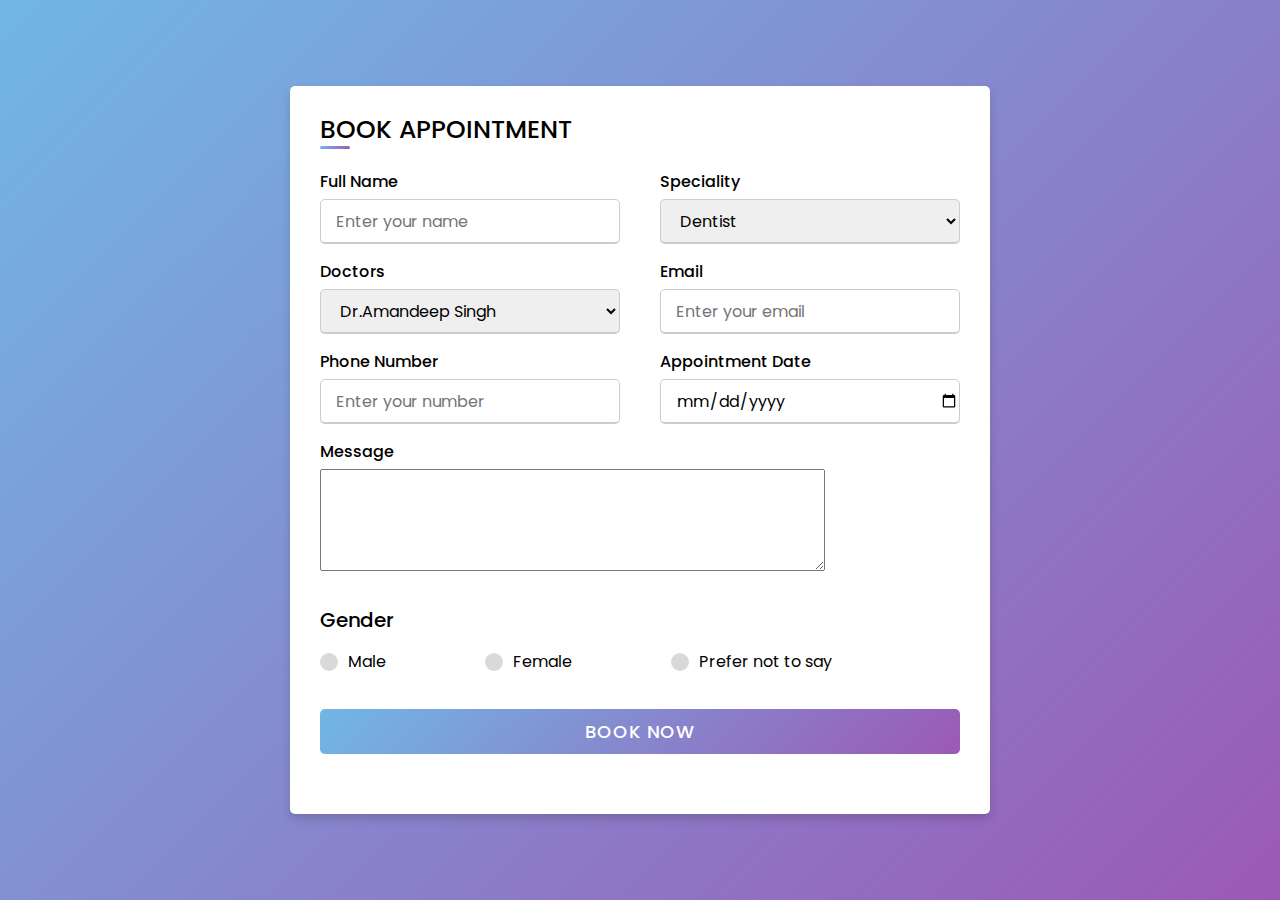
<file: appointment.html>
<!DOCTYPE html>
<!-- Created By CodingLab - www.codinglabweb.com -->
<html lang="en" dir="ltr">
  <head>
    <meta charset="UTF-8">
    <title> Responsive Registration Form | CodingLab </title>
  <style>
    @import url('https://fonts.googleapis.com/css2?family=Poppins:wght@200;300;400;500;600;700&display=swap');
*{
  margin: 0;
  padding: 0;
  box-sizing: border-box;
  font-family: 'Poppins',sans-serif;
}
body{
  height: 100vh;
  display: flex;
  justify-content: center;
  align-items: center;
  padding: 10px;
  background: linear-gradient(135deg, #71b7e6, #9b59b6);
}
.container{
  max-width: 700px;
  width: 100%;
  background-color: #fff;
  padding: 25px 30px;
  border-radius: 5px;
  box-shadow: 0 5px 10px rgba(0,0,0,0.15);
}
.container .title{
  font-size: 25px;
  font-weight: 500;
  position: relative;
}
.container .title::before{
  content: "";
  position: absolute;
  left: 0;
  bottom: 0;
  height: 3px;
  width: 30px;
  border-radius: 5px;
  background: linear-gradient(135deg, #71b7e6, #9b59b6);
}
.content form .user-details{
  display: flex;
  flex-wrap: wrap;
  justify-content: space-between;
  margin: 20px 0 12px 0;
}
form .user-details .input-box{
  margin-bottom: 15px;
  width: calc(100% / 2 - 20px);
}
form .input-box span.details{
  display: block;
  font-weight: 500;
  margin-bottom: 5px;
}
.user-details .input-box input{
  height: 45px;
  width: 100%;
  outline: none;
  font-size: 16px;
  border-radius: 5px;
  padding-left: 15px;
  border: 1px solid #ccc;
  border-bottom-width: 2px;
  transition: all 0.3s ease;
}
.user-details .input-box input:focus,
.user-details .input-box input:valid{
  border-color: #9b59b6;
}
 form .gender-details .gender-title{
  font-size: 20px;
  font-weight: 500;
 }
 form .category{
   display: flex;
   width: 80%;
   margin: 14px 0 ;
   justify-content: space-between;
 }
 form .category label{
   display: flex;
   align-items: center;
   cursor: pointer;
 }
 form .category label .dot{
  height: 18px;
  width: 18px;
  border-radius: 50%;
  margin-right: 10px;
  background: #d9d9d9;
  border: 5px solid transparent;
  transition: all 0.3s ease;
}
 #dot-1:checked ~ .category label .one,
 #dot-2:checked ~ .category label .two,
 #dot-3:checked ~ .category label .three{
   background: #9b59b6;
   border-color: #d9d9d9;
 }
 form input[type="radio"]{
   display: none;
 }
 form .button{
   height: 45px;
   margin: 35px 0
 }
 
 form select{
  height: 45px;
  width: 100%;
  outline: none;
  font-size: 16px;
  border-radius: 5px;
  padding-left: 15px;
  border: 1px solid #ccc;
  border-bottom-width: 2px;
  transition: all 0.3s ease;
 }
 form .button input{
   height: 100%;
   width: 100%;
   border-radius: 5px;
   border: none;
   color: #fff;
   font-size: 18px;
   font-weight: 500;
   letter-spacing: 1px;
   cursor: pointer;
   transition: all 0.3s ease;
   background: linear-gradient(135deg, #71b7e6, #9b59b6);
 }
 form .button input:hover{
  /* transform: scale(0.99); */
  background: linear-gradient(-135deg, #71b7e6, #9b59b6);
  }
 @media(max-width: 584px){
 .container{
  max-width: 100%;
}
form .user-details .input-box{
    margin-bottom: 15px;
    width: 100%;
  }
  form .category{
    width: 100%;
  }
  .content form .user-details{
    max-height: 300px;
    overflow-y: scroll;
  }
  .user-details::-webkit-scrollbar{
    width: 5px;
  }
  }
  @media(max-width: 459px){
  .container .content .category{
    flex-direction: column;
  }
}
  </style>
     <meta name="viewport" content="width=device-width, initial-scale=1.0">
   </head>
<body>
  <div class="container">
    <div class="title">BOOK APPOINTMENT</div>
    <div class="content">
      <form action="#">
        <div class="user-details">
          <div class="input-box">
            <span class="details">Full Name</span>
            <input type="text" placeholder="Enter your name" required>
          </div>
          <div class="input-box">
            <span class="details">Speciality</span>
            <select></option>
              <option >Dentist</option>
              <option >Neurologist</option>
              <option >Surgeon</option>
              <option >Cardiologist</option>
              <option >Homeopathic</option>
              <option >Surgeon</option>
              <option >Dentist</option>
              <option >Neurologist</option>
              <option >Surgeon</option>
              <option >Cardiologist</option>
              <option >Homeopathic</option>
              <option >Surgeon</option>

            </select>
          </div>

        
         
          <div class="input-box">
            <span class="details">Doctors</span>
            <select>
              <option>Dr.Amandeep Singh</option>
              <option>Dr.Maninder Singh</option>
              <option>Dr.Tushar Singh</option>
              <option>Dr.Suraj Singh</option>
              <option>Dr.Rohan Singh</option>

            </select>
          </div>

          <div class="input-box">
            <span class="details">Email</span>
            <input type="text" placeholder="Enter your email" required>
          </div>
          <div class="input-box">
            <span class="details">Phone Number</span>
            <input type="text" placeholder="Enter your number" required>
          </div>
          <div class="input-box">
            <span class="details">Appointment Date</span>
            <input type="date" placeholder="select date" required>
          </div>
          <div class="input-box">
            <span class="details">Message</span>
          <textarea rows="5" cols="43"> </textarea>
          </div>
        </div>
        <div class="gender-details">
          <input type="radio" name="gender" id="dot-1">
          <input type="radio" name="gender" id="dot-2">
          <input type="radio" name="gender" id="dot-3">
          <span class="gender-title">Gender</span>
          <div class="category">
            <label for="dot-1">
            <span class="dot one"></span>
            <span class="gender">Male</span>
          </label>
          <label for="dot-2">
            <span class="dot two"></span>
            <span class="gender">Female</span>
          </label>
          <label for="dot-3">
            <span class="dot three"></span>
            <span class="gender">Prefer not to say</span>
            </label>
          </div>
        </div>
        <div class="button">
          <input type="submit" value="BOOK NOW">
        </div>
      </form>
    </div>
  </div>

</body>
</html>
</file>
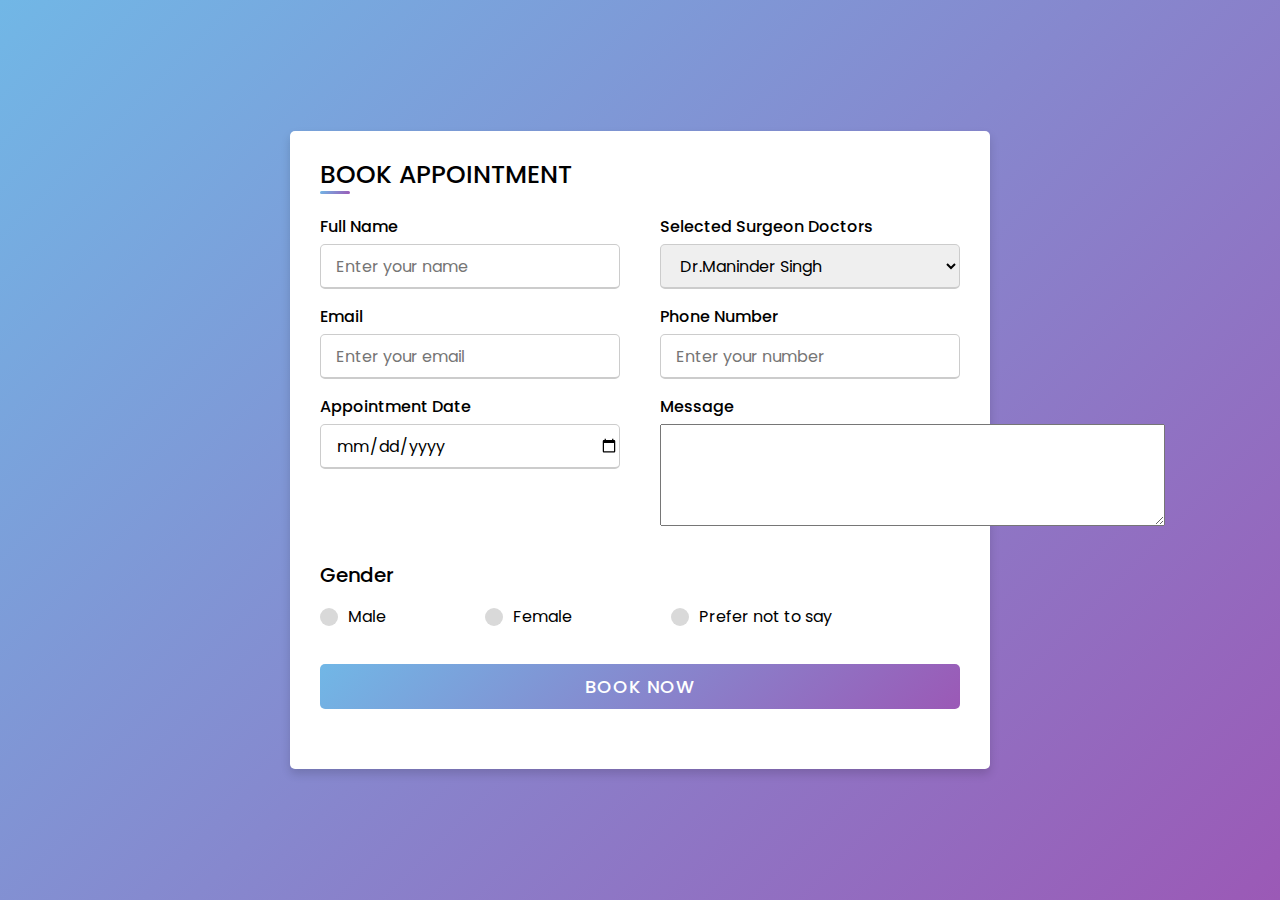
<file: appointment2.html>
<!DOCTYPE html>
<!-- Created By CodingLab - www.codinglabweb.com -->
<html lang="en" dir="ltr">
  <head>
    <meta charset="UTF-8">
    <title> Responsive Registration Form | CodingLab </title>
  <style>
    @import url('https://fonts.googleapis.com/css2?family=Poppins:wght@200;300;400;500;600;700&display=swap');
*{
  margin: 0;
  padding: 0;
  box-sizing: border-box;
  font-family: 'Poppins',sans-serif;
}
body{
  height: 100vh;
  display: flex;
  justify-content: center;
  align-items: center;
  padding: 10px;
  background: linear-gradient(135deg, #71b7e6, #9b59b6);
}
.container{
  max-width: 700px;
  width: 100%;
  background-color: #fff;
  padding: 25px 30px;
  border-radius: 5px;
  box-shadow: 0 5px 10px rgba(0,0,0,0.15);
}
.container .title{
  font-size: 25px;
  font-weight: 500;
  position: relative;
}
.container .title::before{
  content: "";
  position: absolute;
  left: 0;
  bottom: 0;
  height: 3px;
  width: 30px;
  border-radius: 5px;
  background: linear-gradient(135deg, #71b7e6, #9b59b6);
}
.content form .user-details{
  display: flex;
  flex-wrap: wrap;
  justify-content: space-between;
  margin: 20px 0 12px 0;
}
form .user-details .input-box{
  margin-bottom: 15px;
  width: calc(100% / 2 - 20px);
}
form .input-box span.details{
  display: block;
  font-weight: 500;
  margin-bottom: 5px;
}
.user-details .input-box input{
  height: 45px;
  width: 100%;
  outline: none;
  font-size: 16px;
  border-radius: 5px;
  padding-left: 15px;
  border: 1px solid #ccc;
  border-bottom-width: 2px;
  transition: all 0.3s ease;
}
.user-details .input-box input:focus,
.user-details .input-box input:valid{
  border-color: #9b59b6;
}
 form .gender-details .gender-title{
  font-size: 20px;
  font-weight: 500;
 }
 form .category{
   display: flex;
   width: 80%;
   margin: 14px 0 ;
   justify-content: space-between;
 }
 form .category label{
   display: flex;
   align-items: center;
   cursor: pointer;
 }
 form .category label .dot{
  height: 18px;
  width: 18px;
  border-radius: 50%;
  margin-right: 10px;
  background: #d9d9d9;
  border: 5px solid transparent;
  transition: all 0.3s ease;
}
 #dot-1:checked ~ .category label .one,
 #dot-2:checked ~ .category label .two,
 #dot-3:checked ~ .category label .three{
   background: #9b59b6;
   border-color: #d9d9d9;
 }
 form input[type="radio"]{
   display: none;
 }
 form .button{
   height: 45px;
   margin: 35px 0
 }
 
 form select{
  height: 45px;
  width: 100%;
  outline: none;
  font-size: 16px;
  border-radius: 5px;
  padding-left: 15px;
  border: 1px solid #ccc;
  border-bottom-width: 2px;
  transition: all 0.3s ease;
 }
 form .button input{
   height: 100%;
   width: 100%;
   border-radius: 5px;
   border: none;
   color: #fff;
   font-size: 18px;
   font-weight: 500;
   letter-spacing: 1px;
   cursor: pointer;
   transition: all 0.3s ease;
   background: linear-gradient(135deg, #71b7e6, #9b59b6);
 }
 form .button input:hover{
  /* transform: scale(0.99); */
  background: linear-gradient(-135deg, #71b7e6, #9b59b6);
  }
 @media(max-width: 584px){
 .container{
  max-width: 100%;
}
form .user-details .input-box{
    margin-bottom: 15px;
    width: 100%;
  }
  form .category{
    width: 100%;
  }
  .content form .user-details{
    max-height: 300px;
    overflow-y: scroll;
  }
  .user-details::-webkit-scrollbar{
    width: 5px;
  }
  }
  @media(max-width: 459px){
  .container .content .category{
    flex-direction: column;
  }
}
  </style>
     <meta name="viewport" content="width=device-width, initial-scale=1.0">
   </head>
<body>
  <div class="container">
    <div class="title">BOOK APPOINTMENT</div>
    <div class="content">
      <form action="#">
        <div class="user-details">
          <div class="input-box">
            <span class="details">Full Name</span>
            <input type="text" placeholder="Enter your name" required>
          </div>
         

        
         
          <div class="input-box">
            <span class="details">Selected Surgeon Doctors</span>
<select>
              <option>Dr.Maninder Singh</option>
            

            </select>
          </div>

          <div class="input-box">
            <span class="details">Email</span>
            <input type="text" placeholder="Enter your email" required>
          </div>
          <div class="input-box">
            <span class="details">Phone Number</span>
            <input type="text" placeholder="Enter your number" required>
          </div>
          <div class="input-box">
            <span class="details">Appointment Date</span>
            <input type="date" placeholder="select date" required>
          </div>
          <div class="input-box">
            <span class="details">Message</span>
          <textarea rows="5" cols="43"> </textarea>
          </div>
        </div>
        <div class="gender-details">
          <input type="radio" name="gender" id="dot-1">
          <input type="radio" name="gender" id="dot-2">
          <input type="radio" name="gender" id="dot-3">
          <span class="gender-title">Gender</span>
          <div class="category">
            <label for="dot-1">
            <span class="dot one"></span>
            <span class="gender">Male</span>
          </label>
          <label for="dot-2">
            <span class="dot two"></span>
            <span class="gender">Female</span>
          </label>
          <label for="dot-3">
            <span class="dot three"></span>
            <span class="gender">Prefer not to say</span>
            </label>
          </div>
        </div>
        <div class="button">
          <input type="submit" value="BOOK NOW">
        </div>
      </form>
    </div>
  </div>

</body>
</html>
</file>
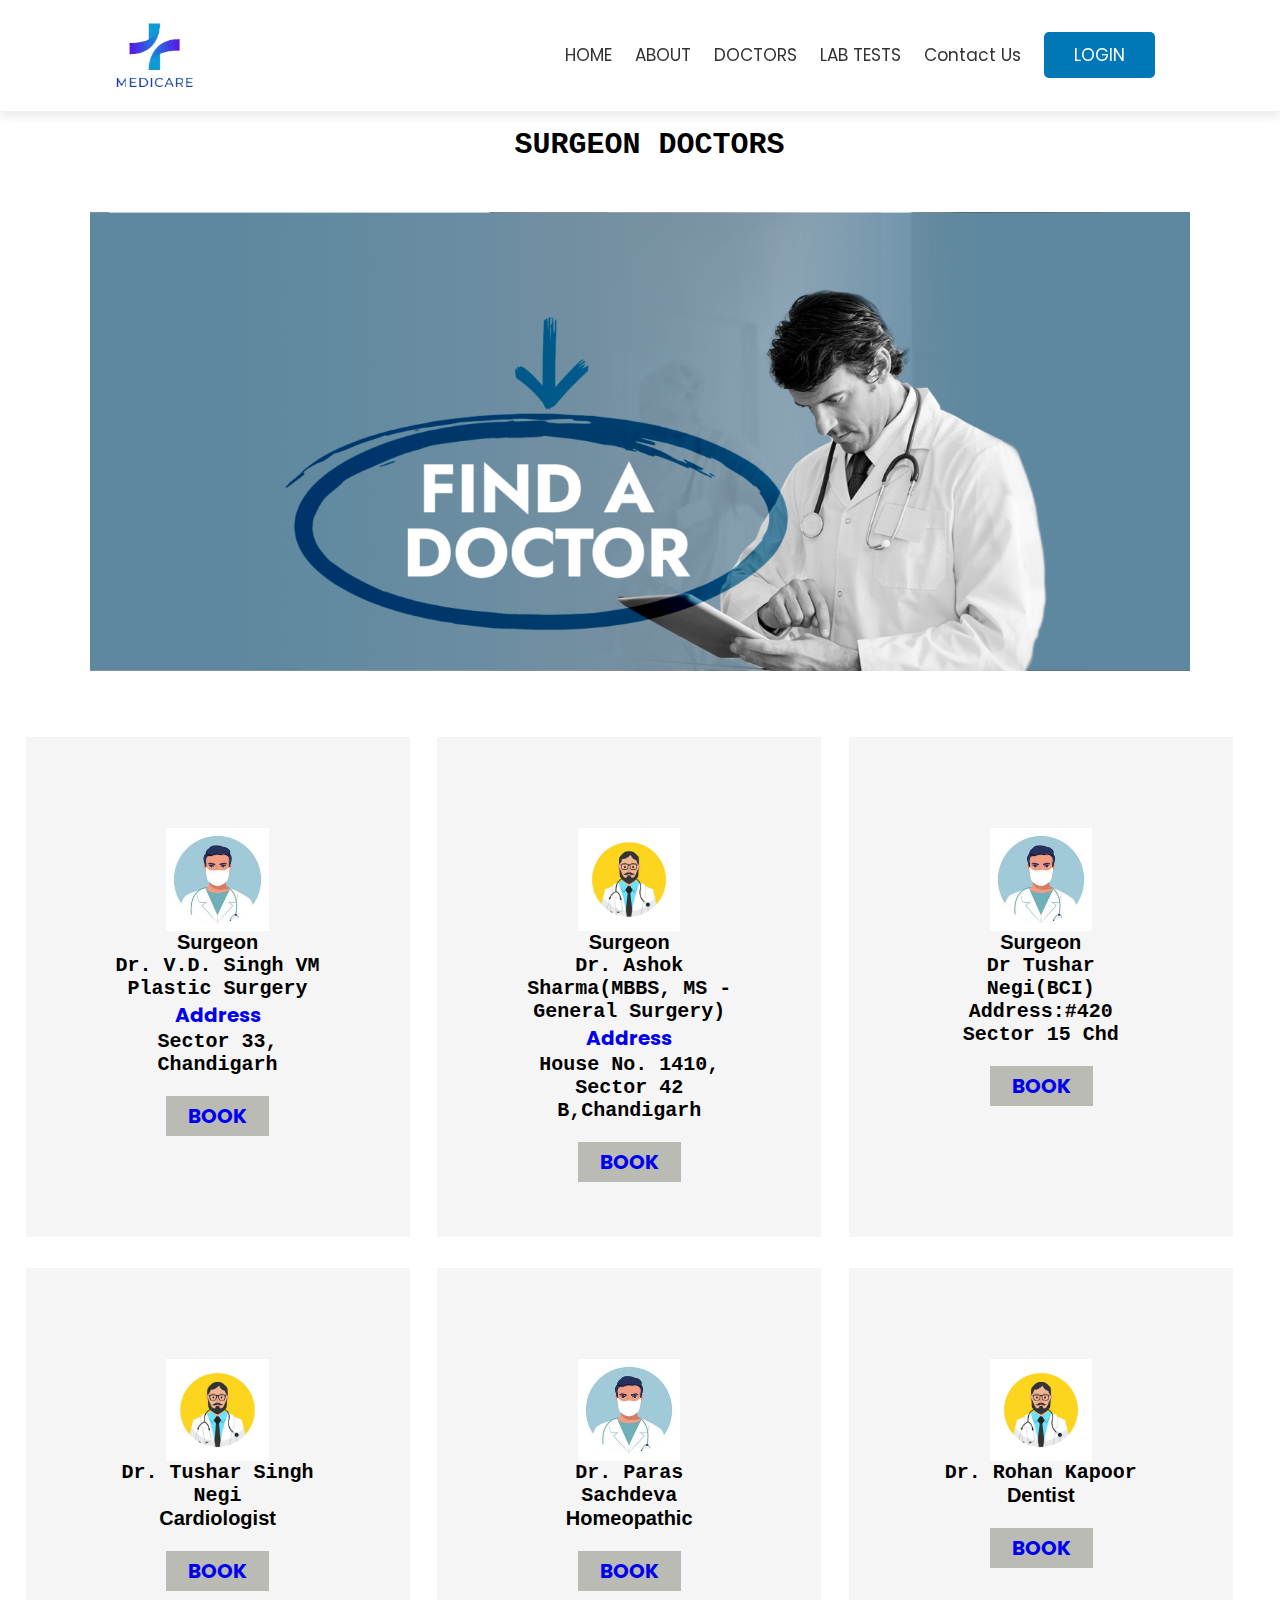
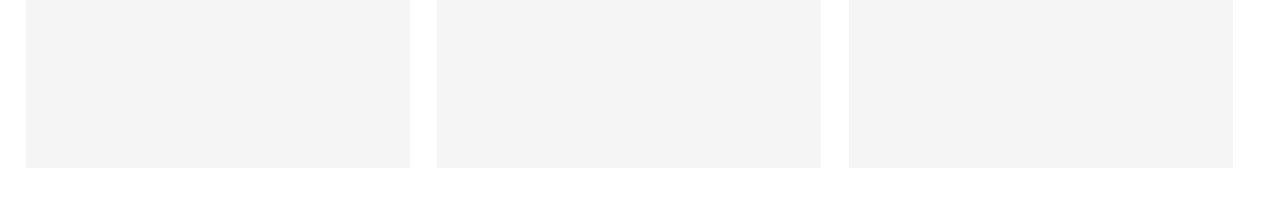
<file: clinic.html>
<html>
    <head>
        <style>
          @import url('https://fonts.googleapis.com/css2?family=Poppins:wght@100;200;300;400;500;600&display=swap');

:root{
    --primary:#0077b6;
    --secondary:#48cae4;
    --black:#333;
    --white:#fff;
    --box-shadow: 0 .5rem 1rem rgba(65, 45, 45, 0.1);
}
h1{
    font-size: 2rem;
}
*{
    font-family: 'Poppins', sans-serif;
    margin: 0; padding: 0;
    box-sizing: border-box;
    outline: none; border: none;
    text-decoration: none;
    text-transform: capitalize;
    transition: .2s linear;
}

html{
    font-size: 62.5%;
    overflow-x: hidden;
    scroll-padding-top: 9rem;
    scroll-behavior: smooth;
}  
section{
    padding: 5rem 7%;
}

.heading{
    font-size: 4rem;
    color: var(--primary);
    text-align: center;
    text-transform: uppercase;
    font-weight: bolder;
    margin-bottom: 3rem;
}

.btn{
    display: inline-block;
    margin-top: 1rem;
    padding: 1rem 3rem;
    background: var(--primary);
    border-radius: .5rem;
    color: var(--white);
    font-size: 1.7rem;
    cursor: pointer;
}

.btn:hover{
    background: var(--secondary);
}
            
.header{
    position: fixed;
    top: 0; left: 0; right: 0;
    z-index: 1000;
    background: var(--white);
    box-shadow: var(--box-shadow);
    display: flex;
    align-items: center;
    justify-content: space-between;
    padding: 2rem 9%;
}

.header .logo{
    font-size: 2.5rem;
    font-weight: bolder;
    color: var(--black);
}

.header .logo i{
    color: var(--primary);
    padding-right: .5rem;
}

.header .navbar a{
    font-size: 1.7rem;
    color: var(--black);
    margin: 0 1rem;
}

.header .navbar a:hover{
    color: var(--primary);
}

.header .navbar .btn{
    margin-top: 0;
    color: var(--white);
}

.header .navbar .btn:hover{
    color: var(--white);
}

#menu-btn{
    display: none;
    font-size: 2.5rem;
    margin-left: 1.7rem;
    cursor: pointer;
    color: var(--black);
}

#menu-btn:hover{
    color: var(--primary);
}


.doc .text1 {
    font-family: 'Courier New', Courier, monospace;
    text-align: center;
    margin-top: 25%;
}

.doc{
    height: 500px;
        display:inline-block;
        width: 30%;

      margin-left: 2%;
      margin-bottom: 2%;
       align-items: center;
       background-color: whitesmoke;
       overflow:hidden;
       justify-content: space-between;
      
    }
    .doc image{
        width: 20%;
        position: relative;
       
    }
    .doc .image img{
        width: 50%;
        margin-left: 25%;
        margin-top: 20%;
    }
    .doc .image h2{
    font-family: 'Courier New', Courier, monospace;
        text-align: center;
        font-size: 2rem;
    }
    .doc .image span{
        font-size: 2rem;
        color:black;
        font-family:Verdana, Geneva, Tahoma, sans-serif;
    }
.doc .image button{
   margin-top: 10%;
   margin-bottom: 5%;
    background-color: #b9bbb4; 
  border: none;
  color: white;
  padding: 5px 22px;
  text-align: center;
  text-decoration: none;
  display: inline-block;
  font-size: 20px;
  margin-left: 25%;
}  
.doc .image button:hover{
    background-color: gold;
  color: white;
}
.about .row{
    display: flex;
    flex-wrap: wrap;
    align-items: center;
    gap: 6rem;
}
.about  img{

    
    width: 100%;
}

.about .row .content{
    flex: 1 1 51rem;
}

.about .row .content h3{
    font-size: 3.5rem;
    color: var(--primary);
    padding: 6rem 51rem;
}

.about .row .content p{
    font-size: 1.6rem;
    color: #666;
    padding: 1rem 0;
    line-height: 1.8;
}   
.search{
    position: relative;
    margin-top: 10%;
    margin-left: 35%;
}
.search h1{
    font-size: 3rem;
    margin-left: 8%;
    font-family:'Courier New', Courier, monospace;
}
.search select{
    font-size: 2rem;
  
}
.search option{
    font-family: 'Courier New', Courier, monospace;
}
     </style>
         <link rel="stylesheet" href="https://cdnjs.cloudflare.com/ajax/libs/font-awesome/6.0.0/css/all.min.css">
    </head>
    <body>
        <header class="header">

            <a href="#" class="logo"> <img src="logo.jpg" width="80px" > </a>
    
            <nav class="navbar">
               <a href="ammy.html">HOME</a>
               <a href="ammy.html">ABOUT</a>
               <a href="doctor.html">DOCTORS</a>
               <a href="lab.html">LAB TESTS</a>
               
               <a href="contact.html">Contact Us</a>
               <a href="login.html" class="btn"> LOGIN</a>
               
            </nav>
      
            <div id="menu-btn" class="fas fa-bars"></div>
      
         </header>
         
       <div class="search"><b>
                <h1>SURGEON DOCTORS</h1>
         
        </div>

   <section class="about" id="about">
 
<img src="doctor.png">
</section>


 <br>
        <section class="doc" id="doc">
            
            <div class="image">
                <img src="doc1.jpg">
        
            <div class="content">
                <h2><span>Surgeon</span><br>Dr. V.D. Singh VM Plastic Surgery<br>
                <a href="https://maps.app.goo.gl/SEfwqFmVmTF93CYd9">Address</a><br> Sector 33,   Chandigarh</h2>
                <button><a href="appointment2.html"><b>BOOK</b></a></button>
         
                
            </div>
        </div>
        
</section>
<section class="doc" id="doc">
            <div class="image">
                <img src="doc2.jpg">
            
            <div class="content">
                <h2><span>Surgeon</span><br>Dr. Ashok Sharma(MBBS, MS - General Surgery)<br>
                    <a href="https://maps.app.goo.gl/SEfwqFmVmTF93CYd9">Address</a><br>House No. 1410, Sector 42 B,Chandigarh</h2>
                <button><a href="appointment2.html"><b>BOOK</b></a></button>
                
            </div></div>

        </section>

        <section class="doc" id="doc">
            <div class="image">
                <img src="doc1.jpg">
            
            <div class="content">
                <h2><span>Surgeon</span><br>Dr Tushar Negi(BCI)<br>Address:#420 Sector 15 Chd</h2>
                <button><a href="appointment2.html"><b>BOOK</b></a></button>
            </div></div>

        </section>
    

        <section class="doc" id="doc">
            <div class="image">
                <img src="doc2.jpg">
            
            <div class="content">
                <h2>Dr. Tushar Singh Negi<br><span>Cardiologist</span></h2>  <button><a href="appointment.html"><b>BOOK</b></a></button>
            </div></div>
</section>
<section class="doc" id="doc">
            <div class="image">
                <img src="doc1.jpg">
            
            <div class="content">
                <h2>Dr. Paras Sachdeva<br><span>Homeopathic</span></h2>  <button><a href="appointment.html"><b>BOOK</b></a></button>
            </div></div>

        </section>

        <section class="doc" id="doc">
            <div class="image">
                <img src="doc2.jpg">
            
            <div class="content">
                <h2>Dr. Rohan Kapoor<br><span>Dentist</span></h2>  <button><a href="appointment.html"><b>BOOK</b></a></button>
            </div></div>

        </section>
    </body>

</html>
</file>
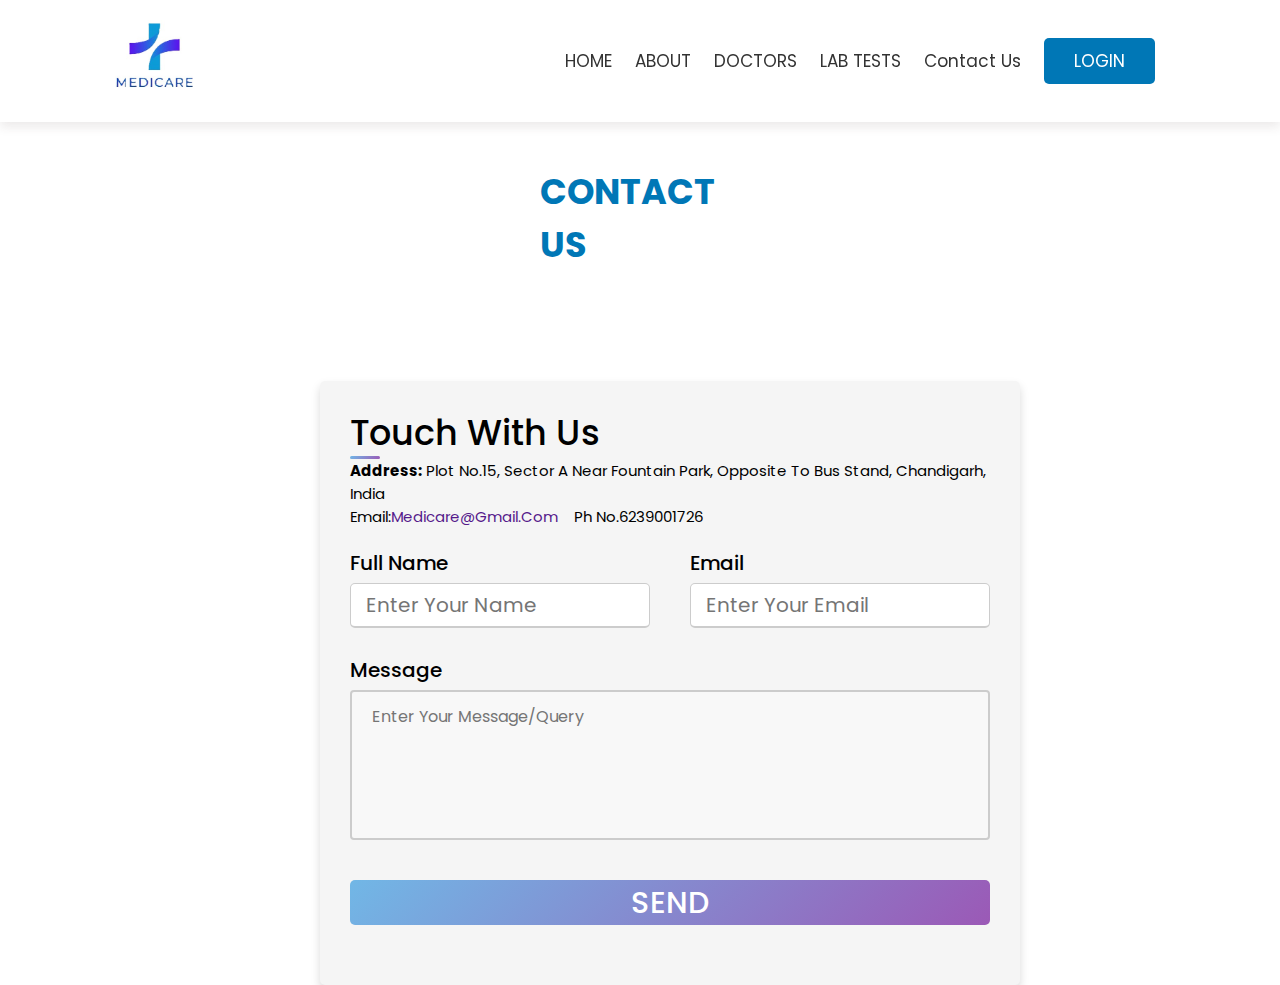
<file: contact.html>
<!DOCTYPE html>
<html lang="en">
<head>
   <meta charset="UTF-8">
   <meta http-equiv="X-UA-Compatible" content="IE=edge">
   <meta name="viewport" content="width=device-width, initial-scale=1.0">
   <title>MEDICARE</title>
   <!-- font awesome cdn link  -->
   <link rel="stylesheet" href="https://cdnjs.cloudflare.com/ajax/libs/font-awesome/6.0.0/css/all.min.css">
   <!-- swiper js cdn link -->
   <link rel="stylesheet" href="https://cdn.jsdelivr.net/npm/swiper@9/swiper-bundle.min.css" />
    <!-- custom css link -->
  <style>
       @import url('https://fonts.googleapis.com/css2?family=Poppins:wght@100;200;300;400;500;600&display=swap');
:root{
    --primary:#0077b6;
    --secondary:#48cae4;
    --black:#333;
    --white:#fff;
    --box-shadow: 0 .5rem 1rem rgba(65, 45, 45, 0.1);
}

*{
    font-family: 'Poppins', sans-serif;
    margin: 0; padding: 0;
    box-sizing: border-box;
    outline: none; border: none;
    text-decoration: none;
    text-transform: capitalize;
    transition: .2s linear;
}

html{
    font-size: 62.5%;
    overflow-x: hidden;
    scroll-padding-top: 9rem;
    scroll-behavior: smooth;
}  
section{
    padding: 5rem 7%;
}

.heading{
    font-size: 4rem;
    color: var(--primary);
    text-align: center;
    text-transform: uppercase;
    font-weight: bolder;
    margin-bottom: 3rem;
}

.btn{
    display: inline-block;
    margin-top: 1rem;
    padding: 1rem 3rem;
    background: var(--primary);
    border-radius: .5rem;
    color: var(--white);
    font-size: 1.7rem;
    cursor: pointer;
}

.btn:hover{
    background: var(--secondary);
}
            
.header{
    position: fixed;
    top: 0; left: 0; right: 0;
    z-index: 1000;
    background: var(--white);
    box-shadow: var(--box-shadow);
    display: flex;
    align-items: center;
    justify-content: space-between;
    padding: 2rem 9%;
}

.header .logo{
    font-size: 2.5rem;
    font-weight: bolder;
    color: var(--black);
}

.header .logo i{
    color: var(--primary);
    padding-right: .5rem;
}

.header .navbar a{
    font-size: 1.7rem;
    color: var(--black);
    margin: 0 1rem;
}

.header .navbar a:hover{
    color: var(--primary);
}

.header .navbar .btn{
    margin-top: 0;
    color: var(--white);
}

.header .navbar .btn:hover{
    color: var(--white);
}

#menu-btn{
    display: none;
    font-size: 2.5rem;
    margin-left: 1.7rem;
    cursor: pointer;
    color: var(--black);
}

#menu-btn:hover{
    color: var(--primary);
}

.about .row .content{
  margin-top: 5%;

 
}

.about .row .content h2{
    font-size: 3.5rem;
    color: var(--primary);
    padding: 6rem 45rem;
}

.about .row .content p{
    font-size: 1.6rem;
    color: #666;
    padding: 1rem 0;
    line-height: 1.8;
}

.container{
  margin-left: 25%;
  max-width: 700px;
  width: 100%;
  background-color: whitesmoke;
  padding: 25px 30px;
  border-radius: 5px;
  box-shadow: 0 5px 10px rgba(0,0,0,0.15);
}
.container .title{
  font-size: 35px;
  font-weight: 500;
  position: relative;
}
.container .title::before{
  content: "";
  position: absolute;
  left: 0;
  bottom: 0;
  height: 3px;
  width: 30px;
  border-radius: 5px;
  background: linear-gradient(135deg, #71b7e6, #9b59b6);
}
.content form .user-details{
  display: flex;
  flex-wrap: wrap;
  justify-content: space-between;
  margin: 20px 0 12px 0;
}
form .user-details .input-box{
  margin-bottom: 15px;
  width: calc(100% / 2 - 20px);
}
form .input-box span.details{
  display: block;
  font-weight: 500;
  font-size: 20px;
  margin-bottom: 5px;
}

.user-details .input-box input{
  height: 45px;
  width: 100%;
  outline: none;
  font-size: 20px;
  border-radius: 5px;
  padding-left: 15px;
  border: 1px solid #ccc;
  border-bottom-width: 2px;
  transition: all 0.3s ease;
}
.user-details .input-box input:focus,
.user-details .input-box input:valid{
  border-color: #9b59b6;
}

 form .category{
   display: flex;
   width: 80%;
   margin: 14px 0 ;
   justify-content: space-between;
 }
 form .category label{
   display: flex;
   align-items: center;
   cursor: pointer;
 }
 form .category label .dot{
  height: 18px;
  width: 18px;
  border-radius: 50%;
  margin-right: 10px;
  background: #d9d9d9;
  border: 5px solid transparent;
  transition: all 0.3s ease;
}
 #dot-1:checked ~ .category label .one,
 #dot-2:checked ~ .category label .two,
 #dot-3:checked ~ .category label .three{
   background: #9b59b6;
   border-color: #d9d9d9;
 }
 
 form input[type="radio"]{
   display: none;
 }
 form .button{
   height: 45px;
   margin: 35px 0
 }
 form .button input{
   height: 100%;
   width: 100%;
   border-radius: 5px;
   border: none;
   color: #fff;
   font-size: 30px;
   font-weight: 500;
   letter-spacing: 1px;
   cursor: pointer;
   transition: all 0.3s ease;
   background: linear-gradient(135deg, #71b7e6, #9b59b6);
 }
 form .button input:hover{
  /* transform: scale(0.99); */
  background: linear-gradient(-135deg, #71b7e6, #9b59b6);
  }
  textarea {
  width: 100%;
  height: 150px;
  padding: 12px 20px;
  box-sizing: border-box;
  border: 2px solid #ccc;
  border-radius: 4px;
  background-color: #f8f8f8;
  font-size: 16px;
  resize: none;
}
p{
  font-size: 1.5rem;
}
  </style>
</head>
<body>

   <!-- header -->

   <header class="header">

    <a href="#" class="logo"> <img src="logo.jpg" width="80px" > </a>

      <nav class="navbar">
         <a href="ammy.html">HOME</a>
         <a href="ammy.html">ABOUT</a>
         <a href="doctor.html">DOCTORS</a>
         <a href="lab.html">LAB TESTS</a>
         
         <a href="contact.html">Contact Us</a>
         <a href="login.html" class="btn"> LOGIN</a>
         
      </nav>

      <div id="menu-btn" class="fas fa-bars"></div>

   </header>
          
   <section class="about" id="about">

    <div class="row">

    

       <div class="content">
          <h2>CONTACT US</h2>
          
       </div>

    </div>

 </section>

 
 <div class="container">
    <div class="title">Touch With Us</div>
    <div class="content">
        <p><strong>Address:</strong> Plot No.15, Sector A
            Near Fountain Park, Opposite to  Bus Stand,
            Chandigarh, India<br>Email:<a href="">medicare@gmail.com</a> &nbsp;&nbsp;&nbsp;Ph no.6239001726
            </p>    
      <form action="#">
        <div class="user-details">
       
          <div class="input-box">
            <span class="details">Full Name</span>
            <input type="text" placeholder="Enter your name" required>
          </div>
          
          
          <div class="input-box">
            <span class="details">Email</span>
            <input type="text" placeholder="Enter your Email" required>
          </div>
         
        </div>
        <div class="input-box">
            <span class="details">Message</span>
            
            <textarea rows="5" cols="40" placeholder="Enter your Message/Query" required></textarea>
            
        </div>
        <div class="button">
          <input type="submit" value="SEND">
        </div>
      </form>
    </div>
  </div>

 </body></html>
</file>
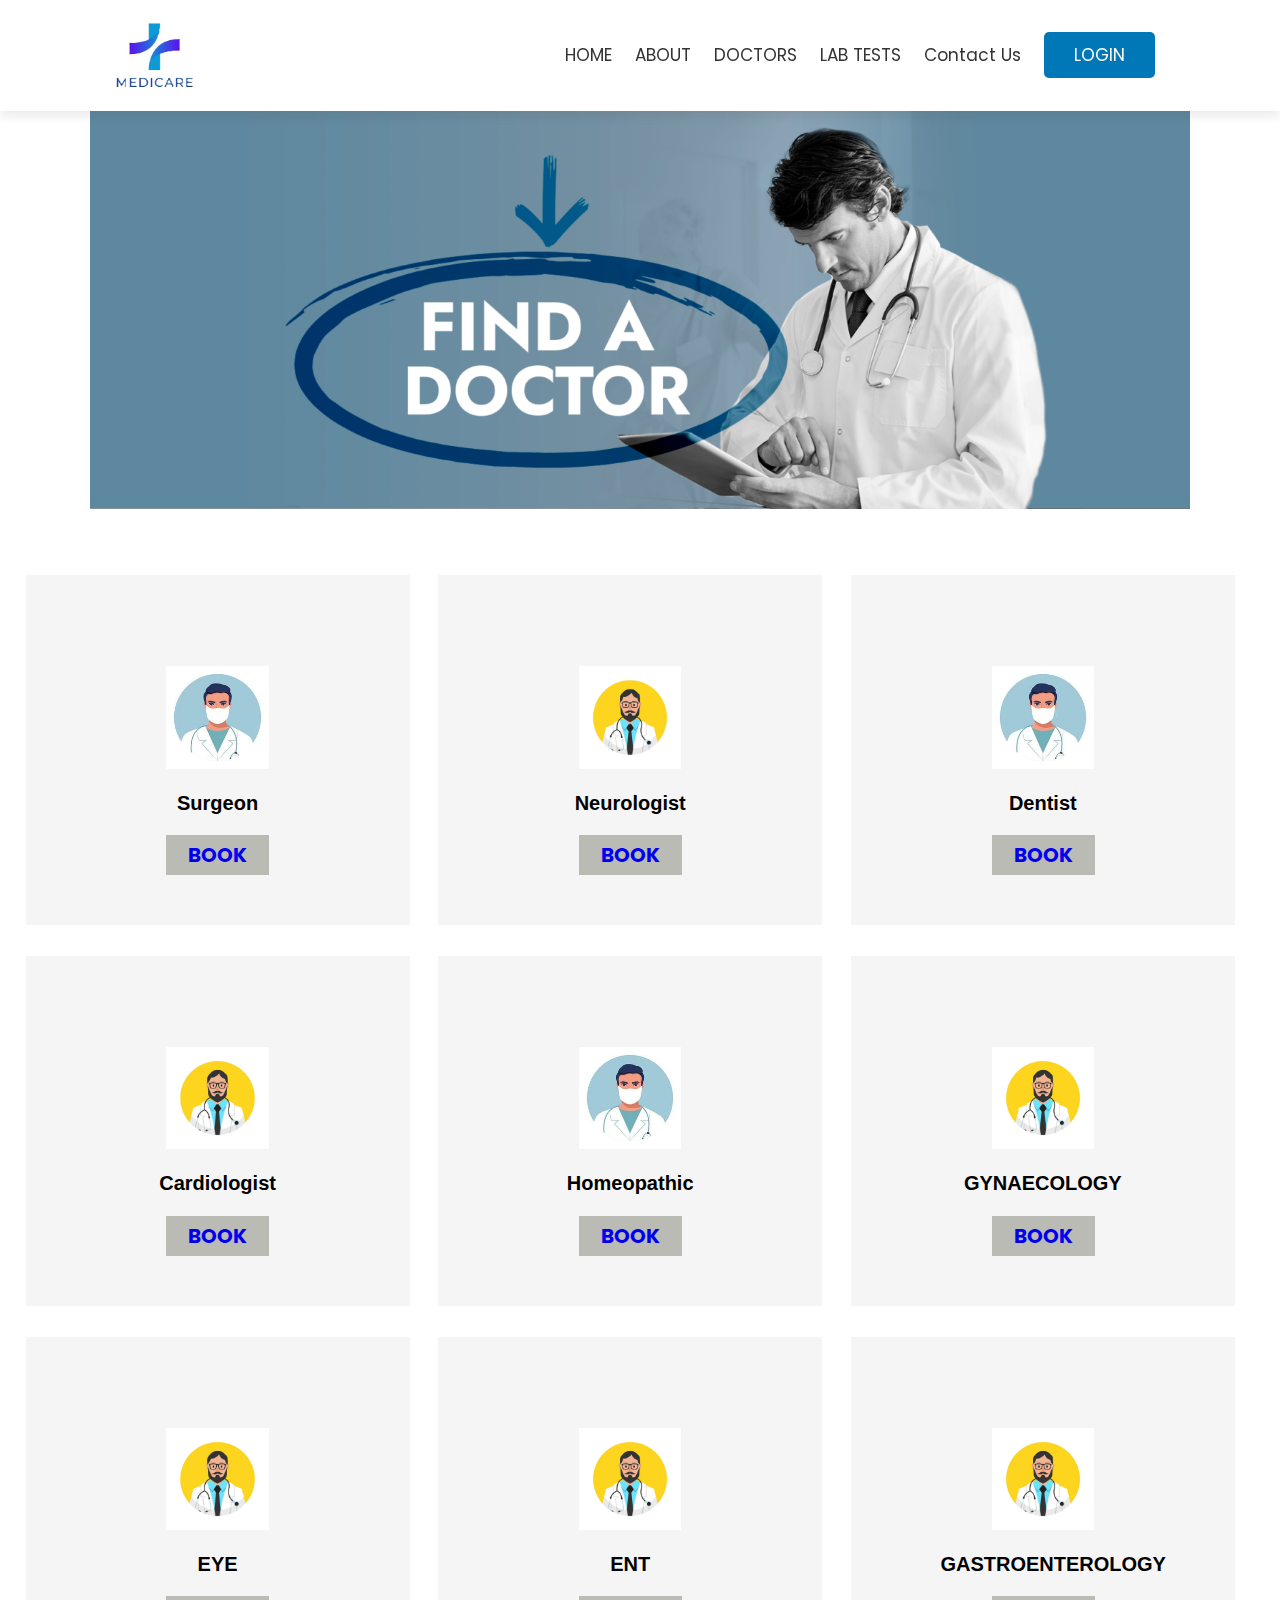
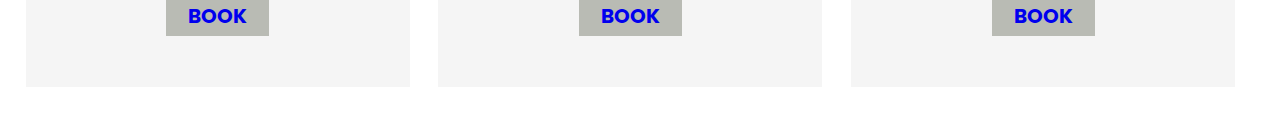
<file: doctor.html>
<html>
    <head>
        <style>
          @import url('https://fonts.googleapis.com/css2?family=Poppins:wght@100;200;300;400;500;600&display=swap');

:root{
    --primary:#0077b6;
    --secondary:#48cae4;
    --black:#333;
    --white:#fff;
    --box-shadow: 0 .5rem 1rem rgba(65, 45, 45, 0.1);
}

*{
    font-family: 'Poppins', sans-serif;
    margin: 0; padding: 0;
    box-sizing: border-box;
    outline: none; border: none;
    text-decoration: none;
    text-transform: capitalize;
    transition: .2s linear;
}

html{
    font-size: 62.5%;
    overflow-x: hidden;
    scroll-padding-top: 9rem;
    scroll-behavior: smooth;
}  
section{
    padding: 5rem 7%;
}

.heading{
    font-size: 4rem;
    color: var(--primary);
    text-align: center;
    text-transform: uppercase;
    font-weight: bolder;
    margin-bottom: 3rem;
}

.btn{
    display: inline-block;
    margin-top: 1rem;
    padding: 1rem 3rem;
    background: var(--primary);
    border-radius: .5rem;
    color: var(--white);
    font-size: 1.7rem;
    cursor: pointer;
}

.btn:hover{
    background: var(--secondary);
}
            
.header{
    position: fixed;
    top: 0; left: 0; right: 0;
    z-index: 1000;
    background: var(--white);
    box-shadow: var(--box-shadow);
    display: flex;
    align-items: center;
    justify-content: space-between;
    padding: 2rem 9%;
}

.header .logo{
    font-size: 2.5rem;
    font-weight: bolder;
    color: var(--black);
}

.header .logo i{
    color: var(--primary);
    padding-right: .5rem;
}

.header .navbar a{
    font-size: 1.7rem;
    color: var(--black);
    margin: 0 1rem;
}

.header .navbar a:hover{
    color: var(--primary);
}

.header .navbar .btn{
    margin-top: 0;
    color: var(--white);
}

.header .navbar .btn:hover{
    color: var(--white);
}

#menu-btn{
    display: none;
    font-size: 2.5rem;
    margin-left: 1.7rem;
    cursor: pointer;
    color: var(--black);
}

#menu-btn:hover{
    color: var(--primary);
}


.doc .text1 {
    font-family: 'Courier New', Courier, monospace;
    text-align: center;
    margin-top: 25%;
}

.doc{
    height: 350px;
        display:inline-block;
        width: 30%;
      margin-left: 2%;
      margin-bottom: 2%;
       align-items: center;
       background-color: whitesmoke;
       overflow:hidden;
       justify-content: space-between;
      
    }
    .doc image{
        width: 20%;
        position: relative;
       
    }
    .doc .image img{
        width: 50%;
        margin-left: 25%;
        margin-top: 20%;
    }
    .doc .image h2{
    font-family: 'Courier New', Courier, monospace;
        text-align: center;
        font-size: 2rem;
    }
    .doc .image span{
        font-size: 2rem;
        color:black;
        font-family:Verdana, Geneva, Tahoma, sans-serif;
    }
.doc .image button{
   margin-top: 10%;
   margin-bottom: 5%;
    background-color: #b9bbb4; 
  border: none;
  color: white;
  padding: 5px 22px;
  text-align: center;
  text-decoration: none;
  display: inline-block;
  font-size: 20px;
  margin-left: 25%;
}  
.doc .image button:hover{
    background-color: gold;
  color: white;
}
.about .row{
    display: flex;
    flex-wrap: wrap;
    align-items: center;
    gap: 6rem;
}
.about  img{

    
    width: 100%;
}

.about .row .content{
    flex: 1 1 51rem;
}

.about .row .content h3{
    font-size: 3.5rem;
    color: var(--primary);
    padding: 6rem 51rem;
}

.about .row .content p{
    font-size: 1.6rem;
    color: #666;
    padding: 1rem 0;
    line-height: 1.8;
}   
.search{
    position: relative;
    margin-top: 10%;
    margin-left: 35%;
}
.search h1{
    font-size: 2rem;
    font-family:Cambria, Cochin, Georgia, Times, 'Times New Roman', serif;
}
.search select{
    font-size: 2rem;
  
}
.search option{
    font-family: 'Courier New', Courier, monospace;
}
     </style>
         <link rel="stylesheet" href="https://cdnjs.cloudflare.com/ajax/libs/font-awesome/6.0.0/css/all.min.css">
    </head>
    <body>
        <header class="header">

            <a href="#" class="logo"> <img src="logo.jpg" width="80px" > </a>
    
            <nav class="navbar">
               <a href="ammy.html">HOME</a>
               <a href="ammy.html">ABOUT</a>
               <a href="doctor.html">DOCTORS</a>
               <a href="lab.html">LAB TESTS</a>
               
               <a href="contact.html">Contact Us</a>
               <a href="login.html" class="btn"> LOGIN</a>
               
            </nav>
      
            <div id="menu-btn" class="fas fa-bars"></div>
      
         </header>
         
      

   <section class="about" id="about">
 
<img src="doctor.png">
</section>


 <br>
        <section class="doc" id="doc">
            
            <div class="image">
                <img src="doc1.jpg">
        
            <div class="content">
                <h2><br><span>Surgeon</span></h2>  <button><a href="clinic.html"><b>BOOK</b></a></button>
            </div></div>
</section>
<section class="doc" id="doc">
            <div class="image">
                <img src="doc2.jpg">
            
            <div class="content">
                <h2><span><br>Neurologist</span></h2>  <button><a href="neuro.html"><b>BOOK</b></a></button>
            </div></div>

        </section>

        <section class="doc" id="doc">
            <div class="image">
                <img src="doc1.jpg">
            
            <div class="content">
                <h2><br><span>Dentist</span></h2>  <button><a href="dentist.html"><b>BOOK</b></a></button>
            </div></div>

        </section>
    

        <section class="doc" id="doc">
            <div class="image">
                <img src="doc2.jpg">
            
            <div class="content">
                <h2><br><span>Cardiologist</span></h2>  <button><a href="cardio.html"><b>BOOK</b></a></button>
            </div></div>
</section>
<section class="doc" id="doc">
            <div class="image">
                <img src="doc1.jpg">
            
            <div class="content">
                <h2><br><span>Homeopathic</span></h2>  <button><a href="homeo.html"><b>BOOK</b></a></button>
            </div></div>

        </section>

        <section class="doc" id="doc">
            <div class="image">
                <img src="doc2.jpg">
            
            <div class="content">
                <h2><br><span>GYNAECOLOGY</span></h2>  <button><a href="gynae.html"><b>BOOK</b></a></button>
            </div></div>

        </section>

        <section class="doc" id="doc">
            <div class="image">
                <img src="doc2.jpg">
            
            <div class="content">
                <h2><br><span>EYE</span></h2>  <button><a href="eye.html"><b>BOOK</b></a></button>
            </div></div>

        </section>

        <section class="doc" id="doc">
            <div class="image">
                <img src="doc2.jpg">
            
            <div class="content">
                <h2><br><span>ENT</span></h2>  <button><a href="ent.html"><b>BOOK</b></a></button>
            </div></div>

        </section>

        <section class="doc" id="doc">
            <div class="image">
                <img src="doc2.jpg">
            
            <div class="content">
                <h2><br><span>GASTROENTEROLOGY</span></h2>  <button><a href="gastro.html"><b>BOOK</b></a></button>
            </div></div>

        </section>
    </body>

</html>
</file>
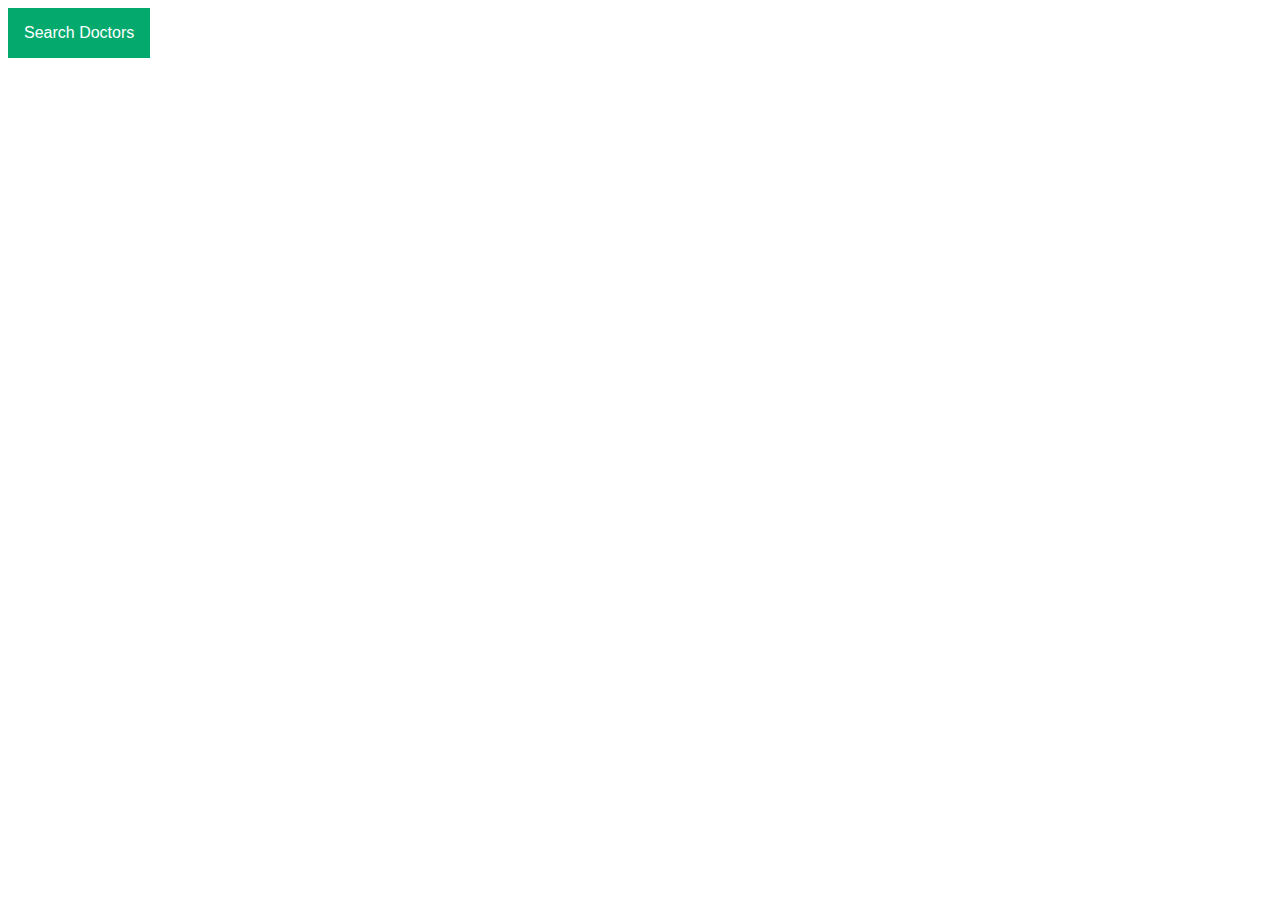
<file: drop.html>
<!DOCTYPE html>
<html>
<head>
<meta name="viewport" content="width=device-width, initial-scale=1">
<style>
  
.dropbtn {  
  background-color: #04AA6D;
  color: white;
  padding: 16px;
  font-size: 16px;
  border: none;
}

.dropdown {
  position: relative;
  display: inline-block;
}

.dropdown-content {
  display: none;
  position: absolute;
  background-color: #f1f1f1;
  min-width: 160px;
  box-shadow: 0px 8px 16px 0px rgba(0,0,0,0.2);
  z-index: 1;
}

.dropdown-content a {
  color: black;
  padding: 12px 16px;
  text-decoration: none;
  display: block;
}

.dropdown-content a:hover {background-color: #ddd;}

.dropdown:hover .dropdown-content {display: block;}

.dropdown:hover .dropbtn {background-color: #3e8e41;}
</style>
</head>
<body style="background-color:white;">

<div class="dropdown">
<a href="doctor.html"> <button class="dropbtn">Search Doctors</button></a>
  <div class="dropdown-content">
    <a href="#">Dentist</a>
    <a href="#">Neurologist</a>
    <a href="#">Surgeon</a>
  </div>
</div>


</body>
</html>
</file>
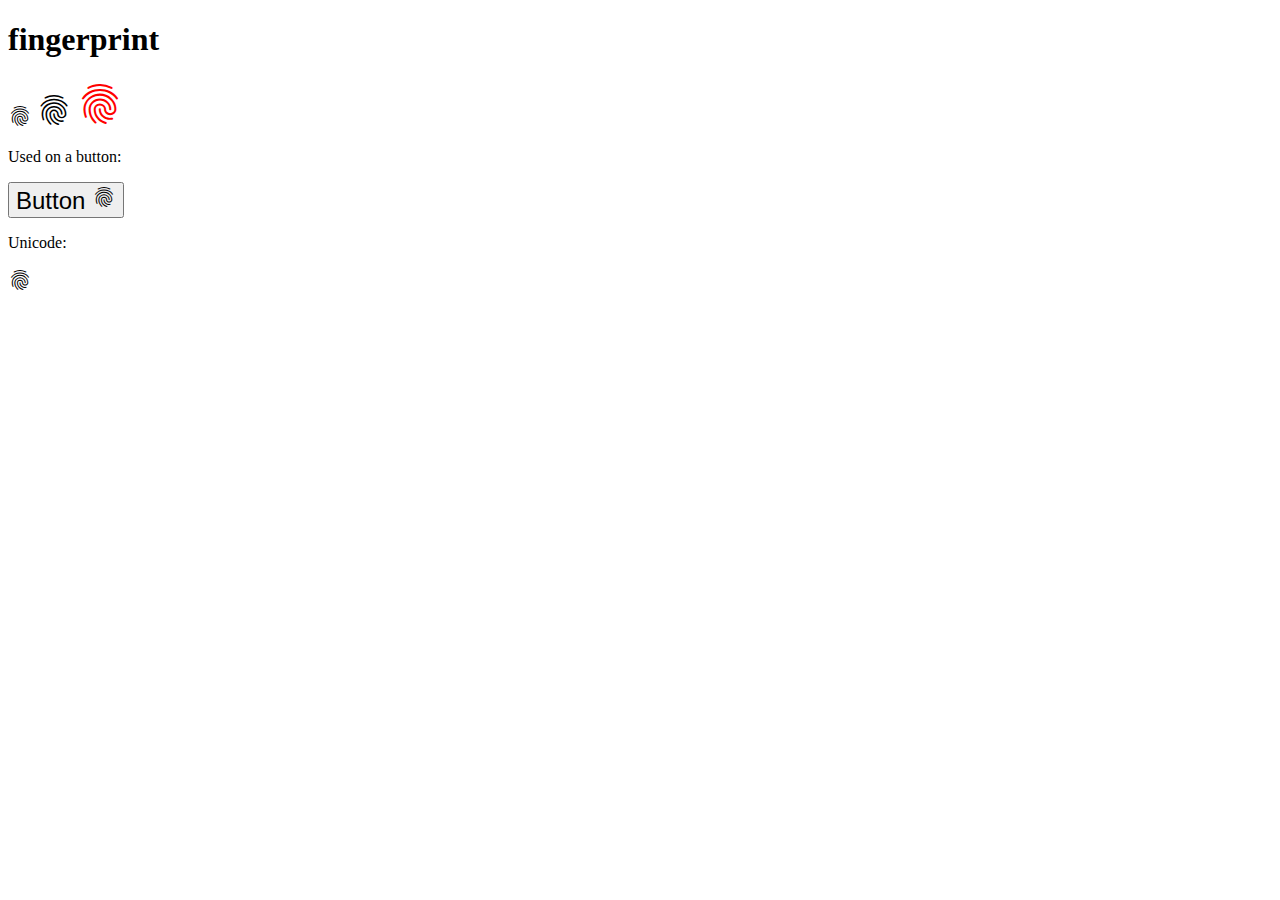
<file: finger.html>
<!DOCTYPE html>
<html>
<head>
<title>Google Icons</title>
<meta name="viewport" content="width=device-width, initial-scale=1">
<link href="https://fonts.googleapis.com/icon?family=Material+Icons" rel="stylesheet">
</head>
<body>

<h1>fingerprint</h1>

<i class="material-icons">fingerprint</i>
<i class="material-icons" style="font-size:36px">fingerprint</i>
<i class="material-icons" style="font-size:48px;color:red">fingerprint</i>

<p>Used on a button:</p>
<button style="font-size:24px">Button <i class="material-icons">fingerprint</i></button>

<p>Unicode:</p>
<i class="material-icons">&#xe90d;</i>

</body>
</html>
</file>
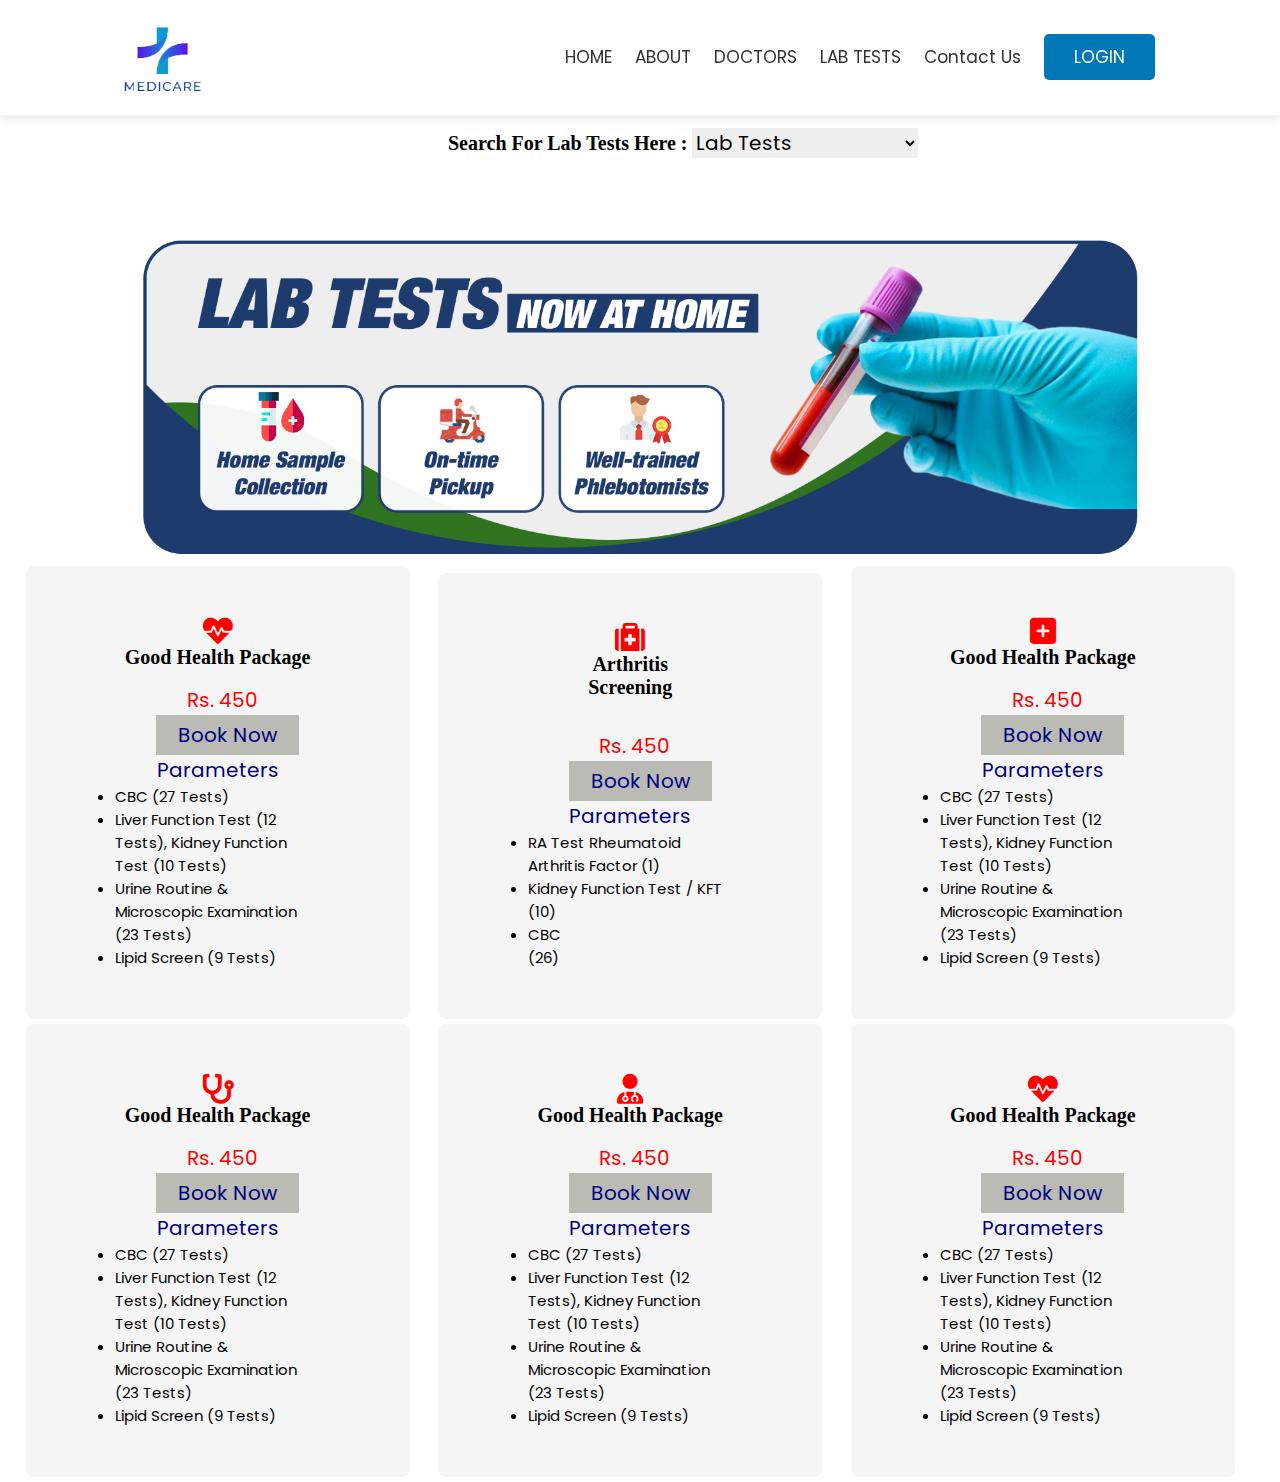
<file: lab.html>
<html>
    <head>
        <link rel="stylesheet" href="https://cdnjs.cloudflare.com/ajax/libs/font-awesome/6.0.0/css/all.min.css">
        <style>
          @import url('https://fonts.googleapis.com/css2?family=Poppins:wght@100;200;300;400;500;600&display=swap');

:root{
    --primary:#0077b6;
    --secondary:#48cae4;
    --black:#333;
    --white:#fff;
    --box-shadow: 0 .5rem 1rem rgba(65, 45, 45, 0.1);
}

*{
    font-family: 'Poppins', sans-serif;
    margin: 0; padding: 0;
    box-sizing: border-box;
    outline: none; border: none;
    text-decoration: none;
    text-transform: capitalize;
    transition: .2s linear;
}

html{
    font-size: 62.5%;
    overflow-x: hidden;
    scroll-padding-top: 9rem;
    scroll-behavior: smooth;
}  
section{
    padding: 5rem 7%;
}

.heading{
    font-size: 4rem;
    color: var(--primary);
    text-align: center;
    text-transform: uppercase;
    font-weight: bolder;
    margin-bottom: 3rem;
}

.btn{
    display: inline-block;
    margin-top: 1rem;
    padding: 1rem 3rem;
    background: var(--primary);
    border-radius: .5rem;
    color: var(--white);
    font-size: 1.7rem;
    cursor: pointer;
}

.btn:hover{
    background: var(--secondary);
}
            
.header{
    position: fixed;
    top: 0; left: 0; right: 0;
    z-index: 1000;
    background: var(--white);
    box-shadow: var(--box-shadow);
    display: flex;
    align-items: center;
    justify-content: space-between;
    padding: 2rem 9%;
}

.header .logo{
    font-size: 2.5rem;
    font-weight: bolder;
    color: var(--black);
}

.header .logo i{
    color: var(--primary);
    padding-right: .5rem;
}

.header .navbar a{
    font-size: 1.7rem;
    color: var(--black);
    margin: 0 1rem;
}

.header .navbar a:hover{
    color: var(--primary);
}

.header .navbar .btn{
    margin-top: 0;
    color: var(--white);
}

.header .navbar .btn:hover{
    color: var(--white);
}

#menu-btn{
    display: none;
    font-size: 2.5rem;
    margin-left: 1.7rem;
    cursor: pointer;
    color: var(--black);
}

#menu-btn:hover{
    color: var(--primary);
}




    .doc{

        background-color: whitesmoke;
       overflow:hidden;
       border-radius: 8px;
       
       display:inline-block;
       position:relative;
       transition:all .3s ease-in-out;
        width: 30%;
      margin-left: 2%;
    
      justify-content: space-between;
      align-items: center;

      
    }
    .doc image{
        
        width: 30%;
        position: relative;
       
    }
    .doc .image i{
        color: var(black);
    width: 100%;
    font-size: 3rem;
    text-align: center;
    color: red;
    }
    .doc .image span{
        color: red;
        font-size: 2rem;
        margin-left: 35%;
    }
    .doc .image p{
        font-size: 2rem;
        color: navy;
        text-align: center;
    }
    .doc .image li{
        font-size: 1.5rem;
    }

    .doc .image h2{
    font-family:Copperplate Gothic Light;
        text-align: center;
        font-size: 2rem;
    }
    .doc .image .button{
        background-color: #b9bbb4; 
  border: none;
  color: navy;
  padding: 5px 22px;
  text-align: center;
  text-decoration: none;
  display: inline-block;
  font-size: 20px;
  margin-left: 20%;
    }
    .doc .image .button:hover{
        background-color:yellow;
    }
    img{
     margin-top: 5%;
        margin-left: 10%;
    }
.search{
    position: relative;
    margin-top: 10%;
    margin-left: 35%;
}
.search h1{
    font-size: 2rem;
    font-family:Cambria, Cochin, Georgia, Times, 'Times New Roman', serif;
}
.search select{
    font-size: 2rem;
  
}
.search option{
    font-family: 'Courier New', Courier, monospace;
}
        </style>
    </head>
    <body>
        <header class="header">

            <a href="#" class="logo"> <img src="logo.jpg" width="80px" > </a>
      
            <nav class="navbar">
               <a href="ammy.html">HOME</a>
               <a href="ammy.html">ABOUT</a>
               <a href="doctor.html">DOCTORS</a>
               <a href="lab.html">LAB TESTS</a>
               
               <a href="contact.html">Contact Us</a>
               <a href="login.html" class="btn"> LOGIN</a>
               
            </nav>
      
            <div id="menu-btn" class="fas fa-bars"></div>
      
         </header>


         <div class="search"><b>
            <h1>Search For Lab Tests here : 
     <select>
       <option >Liver Function Test</option>
       <option >Urine Test</option>
       <option >CBC</option>
       <option >Kidney Function Test </option>
       <option >Lipid Screen</option>
       <option >Surgeon</option>
       <option >Dentist</option>
       <option >Neurologist</option>
       <option >Surgeon</option>
       <option >Cardiologist</option>
       <option >Homeopathic</option>
       <option >Surgeon</option>
       <option value="java" selected>Lab Tests</option>
     </select></h1>
    </b>
    </div>


        <div class="banner">
        <img src="banner1.webp" width="80%">
        </div>
        <section class="doc" id="doc">
            <div class="image">
                <i class="fa fa-heartbeat"></i>
            
            <div class="content">
                <h2>Good Health Package</h2>
                <br><span>Rs. 450</span>  <a href="labbook.html" class=button>Book Now</a>
                    <br><p>Parameters</p>
                    <ul>
                   <li>CBC (27 tests)</li>
                   <li>Liver Function Test (12 tests), Kidney Function Test (10 tests)</li>
                   <li> Urine Routine & Microscopic Examination (23 tests)</li>
                   <li>Lipid Screen (9 tests)</li>
                  </ul>
            </div></div>
</section>

<section class="doc" id="doc">
            <div class="image">
                <i class="fa fa-medkit"></i>
            
            <div class="content">
                <h2>Arthritis <br>Screening</h2><br>
                <br><span>Rs. 450</span><a href="labbook.html" class=button>Book Now</a>
                    <br><p>Parameters</p>
                    <ul>
                   <li>RA Test Rheumatoid Arthritis Factor (1)</li>
                   <li>Kidney Function Test / KFT (10)</li>
                   
                   <li>
                    CBC <br>(26)</li>
                  </ul>
            </div></div>
        </section>

        <section class="doc" id="doc">
            <div class="image">
                <i class="	fa fa-plus-square"></i>
            
            <div class="content">
                <h2>Good Health Package</h2>
                <br><span>Rs. 450</span>  <a href="labbook.html" class=button>Book Now</a>
                    <br><p>Parameters</p>
                    <ul>
                   <li>CBC (27 tests)</li>
                   <li>Liver Function Test (12 tests), Kidney Function Test (10 tests)</li>
                   <li> Urine Routine & Microscopic Examination (23 tests)</li>
                   <li>Lipid Screen (9 tests)</li>
                  </ul>
            </div></div>
        </section>
        <section class="doc" id="doc">
            <div class="image">
                <i class="	fa fa-stethoscope"></i>
            
            <div class="content">
                <h2>Good Health Package</h2>
                <br><span>Rs. 450</span>  <a href="labbook.html" class=button>Book Now</a>
                    <br><p>Parameters</p>
                    <ul>
                   <li>CBC (27 tests)</li>
                   <li>Liver Function Test (12 tests), Kidney Function Test (10 tests)</li>
                   <li> Urine Routine & Microscopic Examination (23 tests)</li>
                   <li>Lipid Screen (9 tests)</li>
                  </ul>
            </div></div>
        </section>
        <section class="doc" id="doc">
            <div class="image">
                <i class="	fa fa-user-md"></i>
            
            <div class="content">
                <h2>Good Health Package</h2>
                <br><span>Rs. 450</span>  <a href="labbook.html" class=button>Book Now</a>
                    <br><p>Parameters</p>
                    <ul>
                   <li>CBC (27 tests)</li>
                   <li>Liver Function Test (12 tests), Kidney Function Test (10 tests)</li>
                   <li> Urine Routine & Microscopic Examination (23 tests)</li>
                   <li>Lipid Screen (9 tests)</li>
                  </ul>
            </div></div>
        </section>
        <section class="doc" id="doc">
            <div class="image">
                <i class="fa fa-heartbeat"></i>
            
            <div class="content">
                <h2>Good Health Package</h2>
                <br><span>Rs. 450</span>  <a href="labbook.html" class=button>Book Now</a>
                    <br><p>Parameters</p>
                    <ul>
                   <li>CBC (27 tests)</li>
                   <li>Liver Function Test (12 tests), Kidney Function Test (10 tests)</li>
                   <li> Urine Routine & Microscopic Examination (23 tests)</li>
                   <li>Lipid Screen (9 tests)</li>
                  </ul>
            </div></div>
        </section>
        </body>
        </html>
</file>
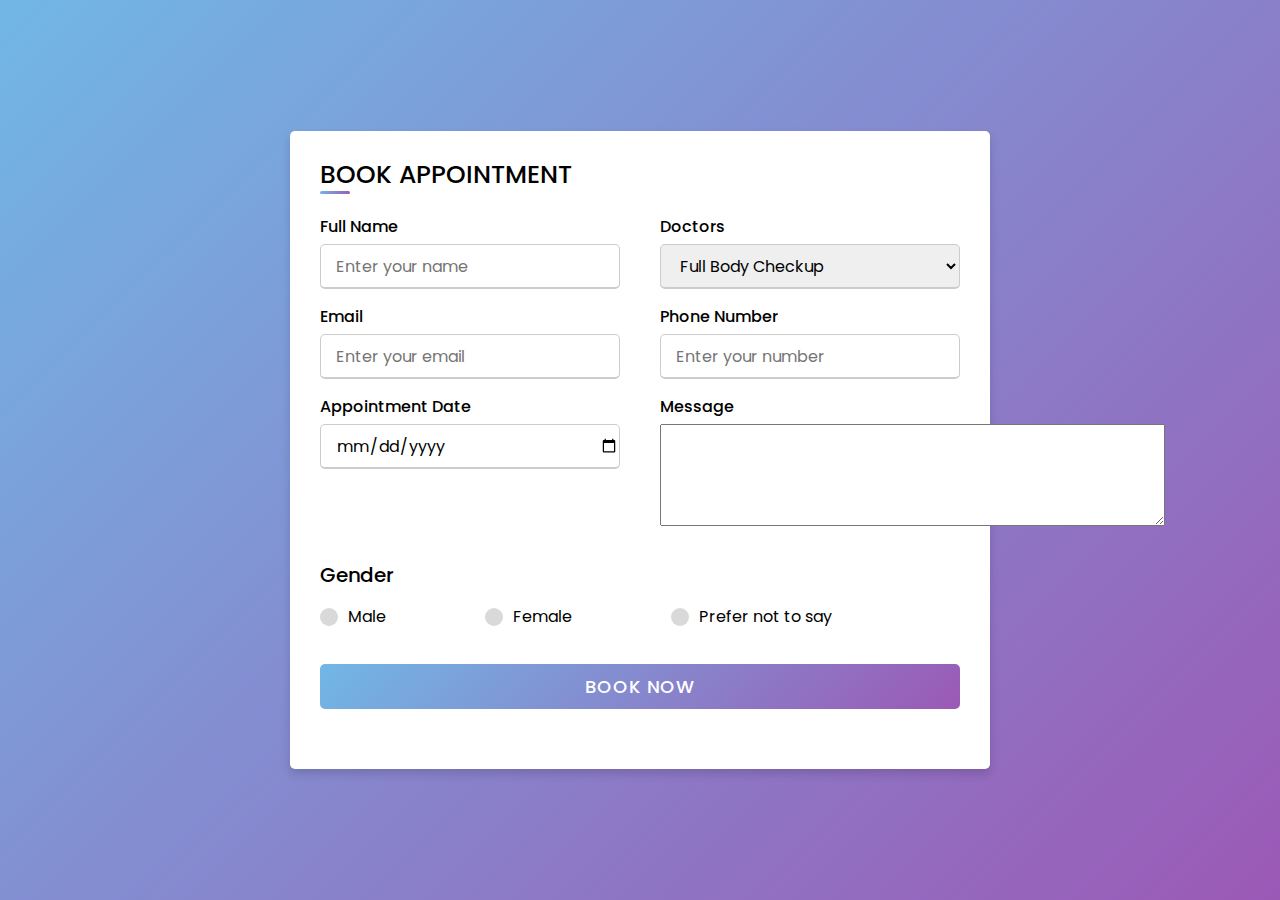
<file: labbook.html>
<!DOCTYPE html>
<!-- Created By CodingLab - www.codinglabweb.com -->
<html lang="en" dir="ltr">
  <head>
    <meta charset="UTF-8">
    <title> Responsive Registration Form | CodingLab </title>
  <style>
    @import url('https://fonts.googleapis.com/css2?family=Poppins:wght@200;300;400;500;600;700&display=swap');
*{
  margin: 0;
  padding: 0;
  box-sizing: border-box;
  font-family: 'Poppins',sans-serif;
}
body{
  height: 100vh;
  display: flex;
  justify-content: center;
  align-items: center;
  padding: 10px;
  background: linear-gradient(135deg, #71b7e6, #9b59b6);
}
.container{
  max-width: 700px;
  width: 100%;
  background-color: #fff;
  padding: 25px 30px;
  border-radius: 5px;
  box-shadow: 0 5px 10px rgba(0,0,0,0.15);
}
.container .title{
  font-size: 25px;
  font-weight: 500;
  position: relative;
}
.container .title::before{
  content: "";
  position: absolute;
  left: 0;
  bottom: 0;
  height: 3px;
  width: 30px;
  border-radius: 5px;
  background: linear-gradient(135deg, #71b7e6, #9b59b6);
}
.content form .user-details{
  display: flex;
  flex-wrap: wrap;
  justify-content: space-between;
  margin: 20px 0 12px 0;
}
form .user-details .input-box{
  margin-bottom: 15px;
  width: calc(100% / 2 - 20px);
}
form .input-box span.details{
  display: block;
  font-weight: 500;
  margin-bottom: 5px;
}
.user-details .input-box input{
  height: 45px;
  width: 100%;
  outline: none;
  font-size: 16px;
  border-radius: 5px;
  padding-left: 15px;
  border: 1px solid #ccc;
  border-bottom-width: 2px;
  transition: all 0.3s ease;
}
.user-details .input-box input:focus,
.user-details .input-box input:valid{
  border-color: #9b59b6;
}
 form .gender-details .gender-title{
  font-size: 20px;
  font-weight: 500;
 }
 form .category{
   display: flex;
   width: 80%;
   margin: 14px 0 ;
   justify-content: space-between;
 }
 form .category label{
   display: flex;
   align-items: center;
   cursor: pointer;
 }
 form .category label .dot{
  height: 18px;
  width: 18px;
  border-radius: 50%;
  margin-right: 10px;
  background: #d9d9d9;
  border: 5px solid transparent;
  transition: all 0.3s ease;
}
 #dot-1:checked ~ .category label .one,
 #dot-2:checked ~ .category label .two,
 #dot-3:checked ~ .category label .three{
   background: #9b59b6;
   border-color: #d9d9d9;
 }
 form input[type="radio"]{
   display: none;
 }
 form .button{
   height: 45px;
   margin: 35px 0
 }
 
 form select{
  height: 45px;
  width: 100%;
  outline: none;
  font-size: 16px;
  border-radius: 5px;
  padding-left: 15px;
  border: 1px solid #ccc;
  border-bottom-width: 2px;
  transition: all 0.3s ease;
 }
 form .button input{
   height: 100%;
   width: 100%;
   border-radius: 5px;
   border: none;
   color: #fff;
   font-size: 18px;
   font-weight: 500;
   letter-spacing: 1px;
   cursor: pointer;
   transition: all 0.3s ease;
   background: linear-gradient(135deg, #71b7e6, #9b59b6);
 }
 form .button input:hover{
  /* transform: scale(0.99); */
  background: linear-gradient(-135deg, #71b7e6, #9b59b6);
  }
 @media(max-width: 584px){
 .container{
  max-width: 100%;
}
form .user-details .input-box{
    margin-bottom: 15px;
    width: 100%;
  }
  form .category{
    width: 100%;
  }
  .content form .user-details{
    max-height: 300px;
    overflow-y: scroll;
  }
  .user-details::-webkit-scrollbar{
    width: 5px;
  }
  }
  @media(max-width: 459px){
  .container .content .category{
    flex-direction: column;
  }
}
  </style>
     <meta name="viewport" content="width=device-width, initial-scale=1.0">
   </head>
<body>
  <div class="container">
    <div class="title">BOOK APPOINTMENT</div>
    <div class="content">
      <form action="#">
        <div class="user-details">
          <div class="input-box">
            <span class="details">Full Name</span>
            <input type="text" placeholder="Enter your name" required>
          </div>
          <div class="input-box">
            <span class="details">Doctors</span>
            <select>
              <option>Full Body Checkup</option>
              <option>Complete blood count</option>
              <option>Basic Metabolic Panel</option>
              <option>Diabetes Full Check</option>
              <option>Vitamins Test</option>
              <option>lipid panel (cholesterol test)</option>

            </select>
          </div>

          <div class="input-box">
            <span class="details">Email</span>
            <input type="text" placeholder="Enter your email" required>
          </div>
          <div class="input-box">
            <span class="details">Phone Number</span>
            <input type="text" placeholder="Enter your number" required>
          </div>
          <div class="input-box">
            <span class="details">Appointment Date</span>
            <input type="date" placeholder="select date" required>
          </div>
          <div class="input-box">
            <span class="details">Message</span>
          <textarea rows="5" cols="43"> </textarea>
          </div>
        </div>
        <div class="gender-details">
          <input type="radio" name="gender" id="dot-1">
          <input type="radio" name="gender" id="dot-2">
          <input type="radio" name="gender" id="dot-3">
          <span class="gender-title">Gender</span>
          <div class="category">
            <label for="dot-1">
            <span class="dot one"></span>
            <span class="gender">Male</span>
          </label>
          <label for="dot-2">
            <span class="dot two"></span>
            <span class="gender">Female</span>
          </label>
          <label for="dot-3">
            <span class="dot three"></span>
            <span class="gender">Prefer not to say</span>
            </label>
          </div>
        </div>
        <div class="button">
          <input type="submit" value="BOOK NOW">
        </div>
      </form>
    </div>
  </div>

</body>
</html>
</file>
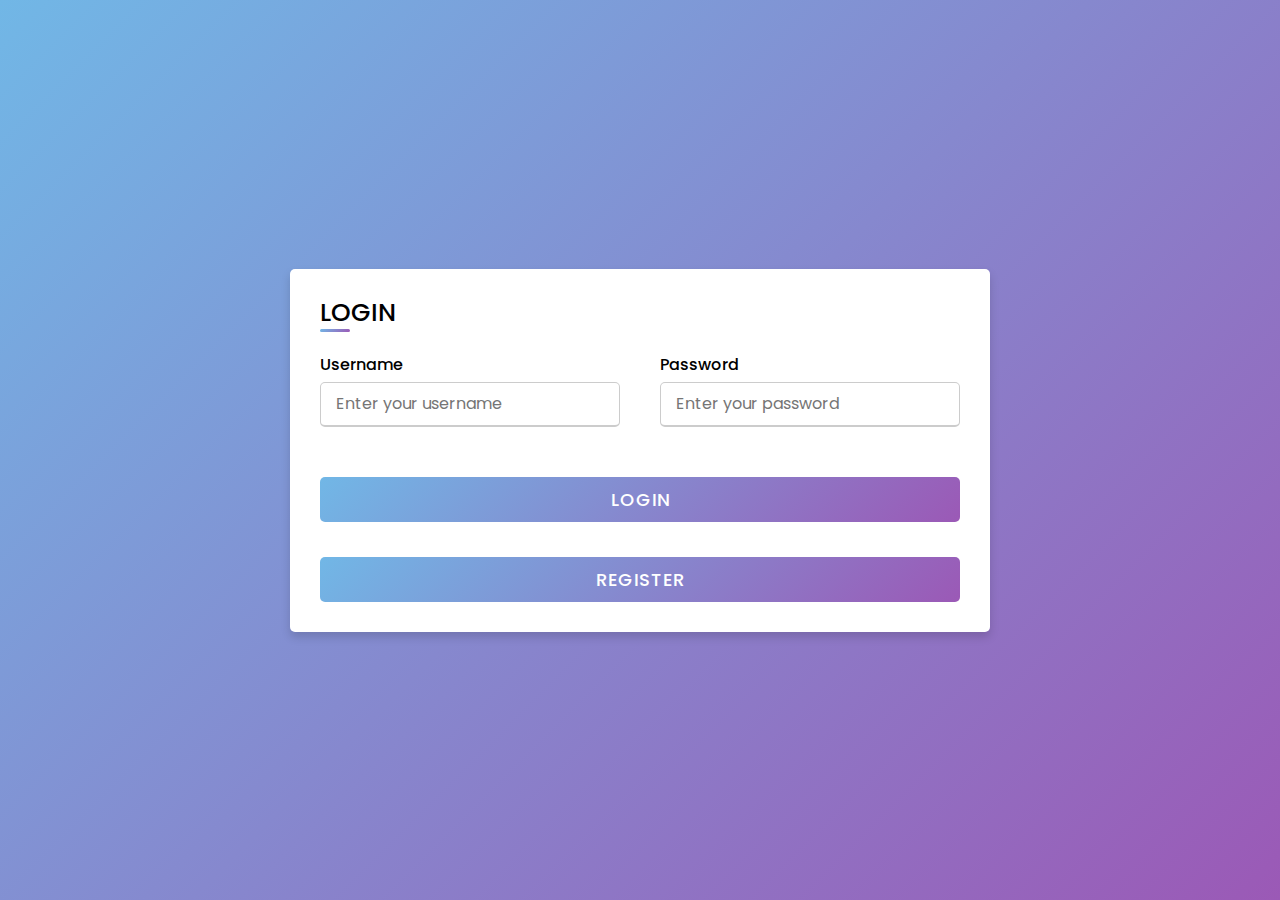
<file: login.html>
<!DOCTYPE html>
<!-- Created By CodingLab - www.codinglabweb.com -->
<html lang="en" dir="ltr">
  <head>
    <meta charset="UTF-8">
    <title> Responsive Registration Form | CodingLab </title>
  <style>
    @import url('https://fonts.googleapis.com/css2?family=Poppins:wght@200;300;400;500;600;700&display=swap');
*{
  margin: 0;
  padding: 0;
  box-sizing: border-box;
  font-family: 'Poppins',sans-serif;
}
body{
  height: 100vh;
  display: flex;
  justify-content: center;
  align-items: center;
  padding: 10px;
  background: linear-gradient(135deg, #71b7e6, #9b59b6);
}
.container{
  max-width: 700px;
  width: 100%;
  background-color: #fff;
  padding: 25px 30px;
  border-radius: 5px;
  box-shadow: 0 5px 10px rgba(0,0,0,0.15);
}
.container .title{
  font-size: 25px;
  font-weight: 500;
  position: relative;
}
.container .title::before{
  content: "";
  position: absolute;
  left: 0;
  bottom: 0;
  height: 3px;
  width: 30px;
  border-radius: 5px;
  background: linear-gradient(135deg, #71b7e6, #9b59b6);
}
.content form .user-details{
  display: flex;
  flex-wrap: wrap;
  justify-content: space-between;
  margin: 20px 0 12px 0;
}
form .user-details .input-box{
  margin-bottom: 15px;
  width: calc(100% / 2 - 20px);
}
form .input-box span.details{
  display: block;
  font-weight: 500;
  margin-bottom: 5px;
}
.user-details .input-box input{
  height: 45px;
  width: 100%;
  outline: none;
  font-size: 16px;
  border-radius: 5px;
  padding-left: 15px;
  border: 1px solid #ccc;
  border-bottom-width: 2px;
  transition: all 0.3s ease;
}
.user-details .input-box input:focus,
.user-details .input-box input:valid{
  border-color: #9b59b6;
}
 form .gender-details .gender-title{
  font-size: 20px;
  font-weight: 500;
 }
 form .category{
   display: flex;
   width: 80%;
   margin: 14px 0 ;
   justify-content: space-between;
 }
 form .category label{
   display: flex;
   align-items: center;
   cursor: pointer;
 }
 form .category label .dot{
  height: 18px;
  width: 18px;
  border-radius: 50%;
  margin-right: 10px;
  background: #d9d9d9;
  border: 5px solid transparent;
  transition: all 0.3s ease;
}
 #dot-1:checked ~ .category label .one,
 #dot-2:checked ~ .category label .two,
 #dot-3:checked ~ .category label .three{
   background: #9b59b6;
   border-color: #d9d9d9;
 }
 form input[type="radio"]{
   display: none;
 }
 form .button{
   height: 45px;
   margin: 35px 0
 }
 form .button input{
   height: 100%;
   width: 100%;
   border-radius: 5px;
   border: none;
   color: #fff;
   font-size: 18px;
   font-weight: 500;
   letter-spacing: 1px;
   cursor: pointer;
   transition: all 0.3s ease;
   background: linear-gradient(135deg, #71b7e6, #9b59b6);
 }
 form .btn{
  height: 45px;
   margin: 5px 0
 }

form .btn button{
   height: 100%;
   width: 100%;
   border-radius: 5px;
   border: none;
   color: #fff;
   font-size: 18px;
   font-weight: 500;
   letter-spacing: 1px;
  
   transition: all 0.3s ease;
   background: linear-gradient(135deg, #71b7e6, #9b59b6);
  }
  form .btn a{
    color:#fff;
    text-decoration: none;
  }
 form .button input:hover{
  /* transform: scale(0.99); */
  background: linear-gradient(-135deg, #71b7e6, #9b59b6);
  }
 @media(max-width: 584px){
 .container{
  max-width: 100%;
}
form .user-details .input-box{
    margin-bottom: 15px;
    width: 100%;
  }
  form .category{
    width: 100%;
  }
  .content form .user-details{
    max-height: 300px;
    overflow-y: scroll;
  }
  .user-details::-webkit-scrollbar{
    width: 5px;
  }
  }
  @media(max-width: 459px){
  .container .content .category{
    flex-direction: column;
  }
}
  </style>
     <meta name="viewport" content="width=device-width, initial-scale=1.0">
   </head>
<body>
  <div class="container">
    <div class="title">LOGIN</div>
    <div class="content">
      <form action="login.php"  method="POST">
        <div class="user-details">
       
          <div class="input-box">
            <span class="details">Username</span>
            <input type="text" placeholder="Enter your username" required name="username" id="username">
          </div>
          
          
          <div class="input-box">
            <span class="details">Password</span>
            <input type="text" placeholder="Enter your password" required name="password" id="password">
          </div>
         
        </div>
        
        <div class="button">
          <input type="submit" value="LOGIN">
          
        </div>
        <div class="btn">
         <button> <a href="register.html">REGISTER</a></button>
        </div>
      </form>
    </div>
  </div>

</body>
</html>
</file>
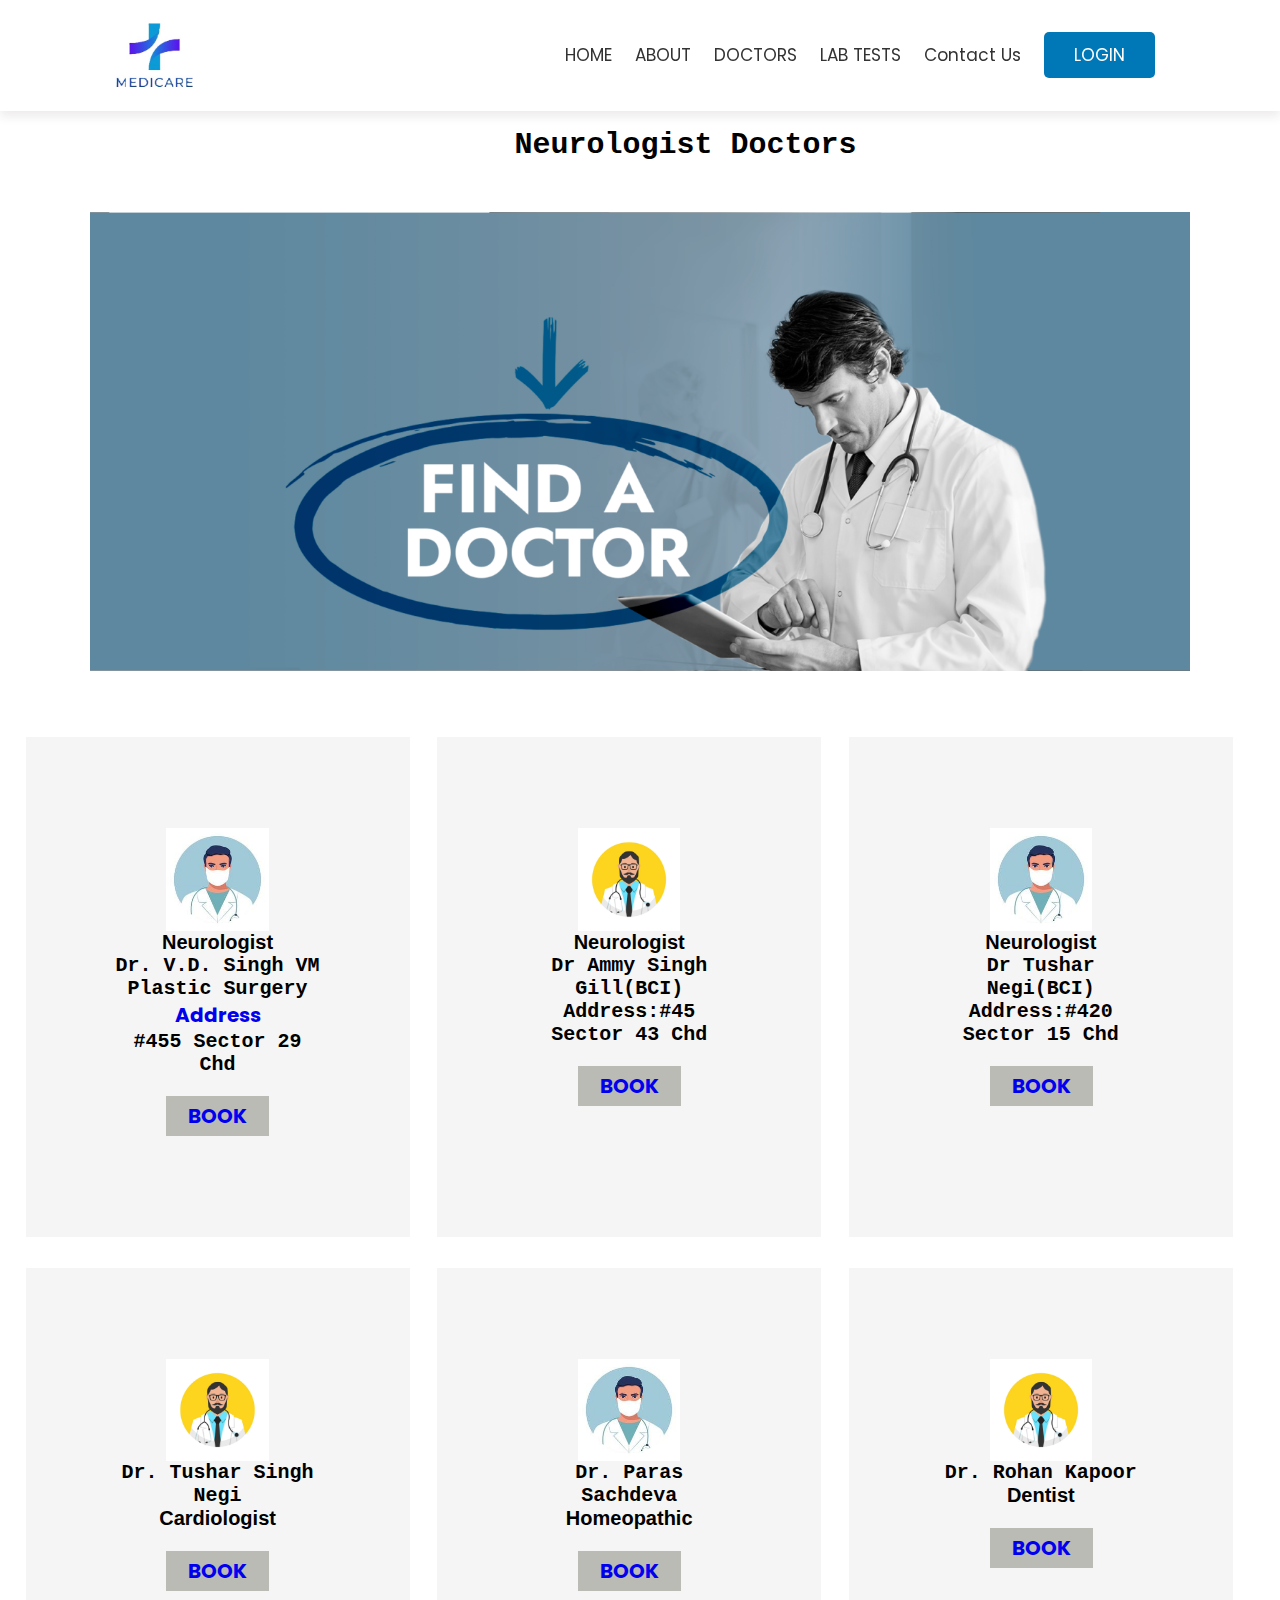
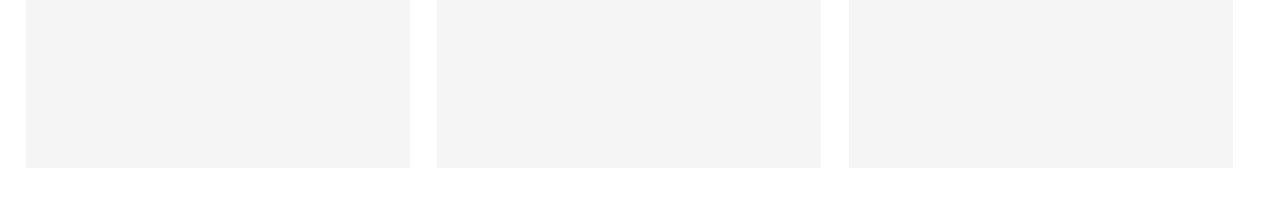
<file: neuro.html>
<html>
    <head>
        <style>
          @import url('https://fonts.googleapis.com/css2?family=Poppins:wght@100;200;300;400;500;600&display=swap');

:root{
    --primary:#0077b6;
    --secondary:#48cae4;
    --black:#333;
    --white:#fff;
    --box-shadow: 0 .5rem 1rem rgba(65, 45, 45, 0.1);
}
h1{
    font-size: 2rem;
}
*{
    font-family: 'Poppins', sans-serif;
    margin: 0; padding: 0;
    box-sizing: border-box;
    outline: none; border: none;
    text-decoration: none;
    text-transform: capitalize;
    transition: .2s linear;
}

html{
    font-size: 62.5%;
    overflow-x: hidden;
    scroll-padding-top: 9rem;
    scroll-behavior: smooth;
}  
section{
    padding: 5rem 7%;
}

.heading{
    font-size: 4rem;
    color: var(--primary);
    text-align: center;
    text-transform: uppercase;
    font-weight: bolder;
    margin-bottom: 3rem;
}

.btn{
    display: inline-block;
    margin-top: 1rem;
    padding: 1rem 3rem;
    background: var(--primary);
    border-radius: .5rem;
    color: var(--white);
    font-size: 1.7rem;
    cursor: pointer;
}

.btn:hover{
    background: var(--secondary);
}
            
.header{
    position: fixed;
    top: 0; left: 0; right: 0;
    z-index: 1000;
    background: var(--white);
    box-shadow: var(--box-shadow);
    display: flex;
    align-items: center;
    justify-content: space-between;
    padding: 2rem 9%;
}

.header .logo{
    font-size: 2.5rem;
    font-weight: bolder;
    color: var(--black);
}

.header .logo i{
    color: var(--primary);
    padding-right: .5rem;
}

.header .navbar a{
    font-size: 1.7rem;
    color: var(--black);
    margin: 0 1rem;
}

.header .navbar a:hover{
    color: var(--primary);
}

.header .navbar .btn{
    margin-top: 0;
    color: var(--white);
}

.header .navbar .btn:hover{
    color: var(--white);
}

#menu-btn{
    display: none;
    font-size: 2.5rem;
    margin-left: 1.7rem;
    cursor: pointer;
    color: var(--black);
}

#menu-btn:hover{
    color: var(--primary);
}


.doc .text1 {
    font-family: 'Courier New', Courier, monospace;
    text-align: center;
    margin-top: 25%;
}

.doc{
    height: 500px;
        display:inline-block;
        width: 30%;

      margin-left: 2%;
      margin-bottom: 2%;
       align-items: center;
       background-color: whitesmoke;
       overflow:hidden;
       justify-content: space-between;
      
    }
    .doc image{
        width: 20%;
        position: relative;
       
    }
    .doc .image img{
        width: 50%;
        margin-left: 25%;
        margin-top: 20%;
    }
    .doc .image h2{
    font-family: 'Courier New', Courier, monospace;
        text-align: center;
        font-size: 2rem;
    }
    .doc .image span{
        font-size: 2rem;
        color:black;
        font-family:Verdana, Geneva, Tahoma, sans-serif;
    }
.doc .image button{
   margin-top: 10%;
   margin-bottom: 5%;
    background-color: #b9bbb4; 
  border: none;
  color: white;
  padding: 5px 22px;
  text-align: center;
  text-decoration: none;
  display: inline-block;
  font-size: 20px;
  margin-left: 25%;
}  
.doc .image button:hover{
    background-color: gold;
  color: white;
}
.about .row{
    display: flex;
    flex-wrap: wrap;
    align-items: center;
    gap: 6rem;
}
.about  img{

    
    width: 100%;
}

.about .row .content{
    flex: 1 1 51rem;
}

.about .row .content h3{
    font-size: 3.5rem;
    color: var(--primary);
    padding: 6rem 51rem;
}

.about .row .content p{
    font-size: 1.6rem;
    color: #666;
    padding: 1rem 0;
    line-height: 1.8;
}   
.search{
    position: relative;
    margin-top: 10%;
    margin-left: 35%;
}
.search h1{
    font-size: 3rem;
    margin-left: 8%;
    font-family:'Courier New', Courier, monospace;
}
.search select{
    font-size: 2rem;
  
}
.search option{
    font-family: 'Courier New', Courier, monospace;
}
     </style>
         <link rel="stylesheet" href="https://cdnjs.cloudflare.com/ajax/libs/font-awesome/6.0.0/css/all.min.css">
    </head>
    <body>
        <header class="header">

            <a href="#" class="logo"> <img src="logo.jpg" width="80px" > </a>
    
            <nav class="navbar">
               <a href="ammy.html">HOME</a>
               <a href="ammy.html">ABOUT</a>
               <a href="doctor.html">DOCTORS</a>
               <a href="lab.html">LAB TESTS</a>
               
               <a href="contact.html">Contact Us</a>
               <a href="login.html" class="btn"> LOGIN</a>
               
            </nav>
      
            <div id="menu-btn" class="fas fa-bars"></div>
      
         </header>
         
       <div class="search"><b>
                <h1>Neurologist Doctors</h1>
         
        </div>

   <section class="about" id="about">
 
<img src="doctor.png">
</section>


 <br>
        <section class="doc" id="doc">
            
            <div class="image">
                <img src="doc1.jpg">
        
            <div class="content">
                <h2><span>Neurologist</span><br>Dr. V.D. Singh VM Plastic Surgery
                   
                    <a href="https://maps.app.goo.gl/SEfwqFmVmTF93CYd9">Address</a><br>#455 Sector 29 Chd</h2>
                <button><a href="appointment2.html"><b>BOOK</b></a></button>
            
                
            </div>
        </div>
        
</section>
<section class="doc" id="doc">
            <div class="image">
                <img src="doc2.jpg">
            
            <div class="content">
                <h2><span>Neurologist</span><br>Dr Ammy Singh Gill(BCI)<br>Address:#45 Sector 43 Chd</h2>
                <button><a href="appointment2.html"><b>BOOK</b></a></button>
                
            </div></div>

        </section>

        <section class="doc" id="doc">
            <div class="image">
                <img src="doc1.jpg">
            
            <div class="content">
                <h2><span>Neurologist</span><br>Dr Tushar Negi(BCI)<br>Address:#420 Sector 15 Chd</h2>
                <button><a href="appointment2.html"><b>BOOK</b></a></button>
            </div></div>

        </section>
    

        <section class="doc" id="doc">
            <div class="image">
                <img src="doc2.jpg">
            
            <div class="content">
                <h2>Dr. Tushar Singh Negi<br><span>Cardiologist</span></h2>  <button><a href="appointment.html"><b>BOOK</b></a></button>
            </div></div>
</section>
<section class="doc" id="doc">
            <div class="image">
                <img src="doc1.jpg">
            
            <div class="content">
                <h2>Dr. Paras Sachdeva<br><span>Homeopathic</span></h2>  <button><a href="appointment.html"><b>BOOK</b></a></button>
            </div></div>

        </section>

        <section class="doc" id="doc">
            <div class="image">
                <img src="doc2.jpg">
            
            <div class="content">
                <h2>Dr. Rohan Kapoor<br><span>Dentist</span></h2>  <button><a href="appointment.html"><b>BOOK</b></a></button>
            </div></div>

        </section>
    </body>

</html>
</file>
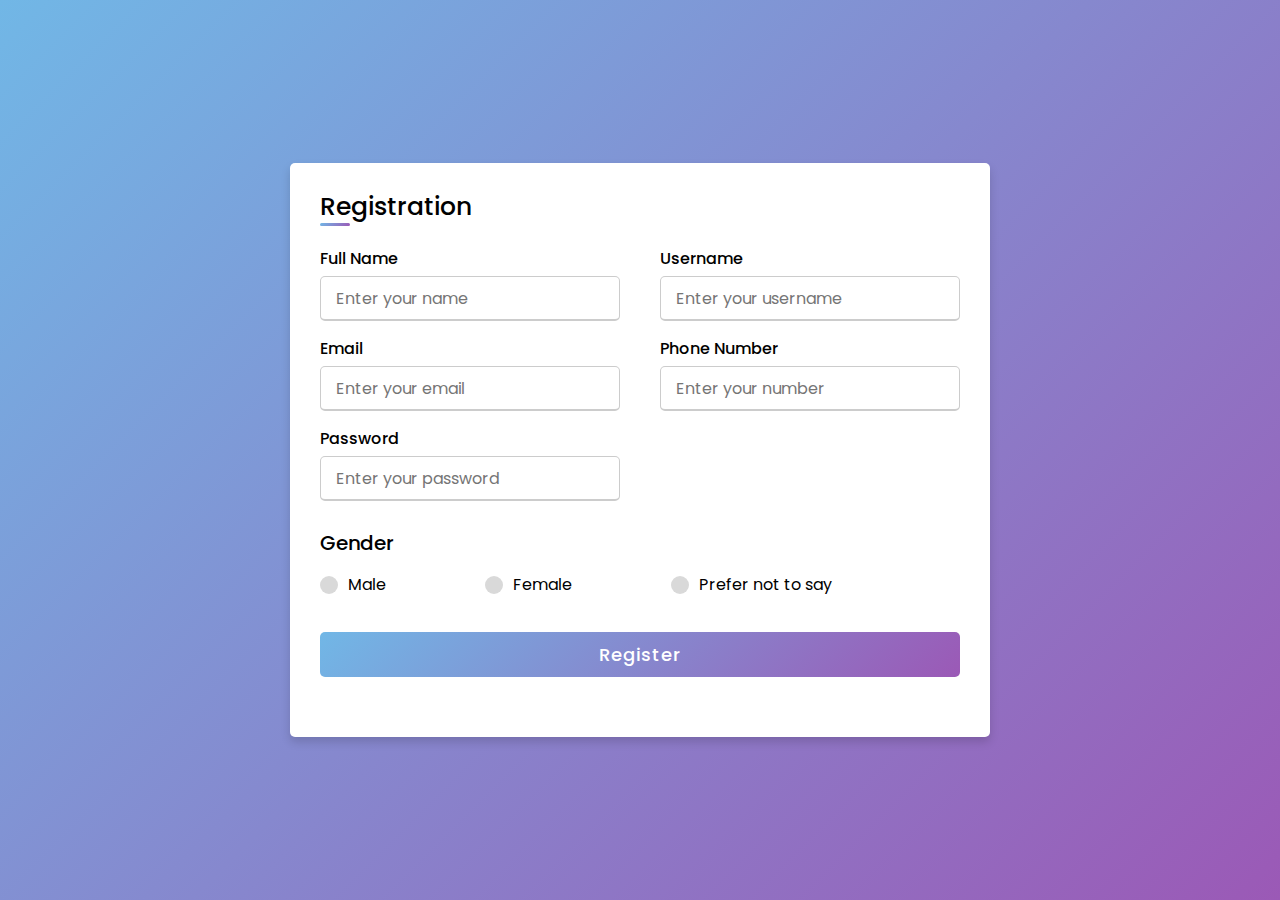
<file: register.html>
<!DOCTYPE html>
<!-- Created By CodingLab - www.codinglabweb.com -->
<html lang="en" dir="ltr">
  <head>
    <meta charset="UTF-8">
    <title> Responsive Registration Form | CodingLab </title>
  <style>
    @import url('https://fonts.googleapis.com/css2?family=Poppins:wght@200;300;400;500;600;700&display=swap');
*{
  margin: 0;
  padding: 0;
  box-sizing: border-box;
  font-family: 'Poppins',sans-serif;
}
body{
  height: 100vh;
  display: flex;
  justify-content: center;
  align-items: center;
  padding: 10px;
  background: linear-gradient(135deg, #71b7e6, #9b59b6);
}
.container{
  max-width: 700px;
  width: 100%;
  background-color: #fff;
  padding: 25px 30px;
  border-radius: 5px;
  box-shadow: 0 5px 10px rgba(0,0,0,0.15);
}
.container .title{
  font-size: 25px;
  font-weight: 500;
  position: relative;
}
.container .title::before{
  content: "";
  position: absolute;
  left: 0;
  bottom: 0;
  height: 3px;
  width: 30px;
  border-radius: 5px;
  background: linear-gradient(135deg, #71b7e6, #9b59b6);
}
.content form .user-details{
  display: flex;
  flex-wrap: wrap;
  justify-content: space-between;
  margin: 20px 0 12px 0;
}
form .user-details .input-box{
  margin-bottom: 15px;
  width: calc(100% / 2 - 20px);
}
form .input-box span.details{
  display: block;
  font-weight: 500;
  margin-bottom: 5px;
}
.user-details .input-box input{
  height: 45px;
  width: 100%;
  outline: none;
  font-size: 16px;
  border-radius: 5px;
  padding-left: 15px;
  border: 1px solid #ccc;
  border-bottom-width: 2px;
  transition: all 0.3s ease;
}
.user-details .input-box input:focus,
.user-details .input-box input:valid{
  border-color: #9b59b6;
}
 form .gender-details .gender-title{
  font-size: 20px;
  font-weight: 500;
 }
 form .category{
   display: flex;
   width: 80%;
   margin: 14px 0 ;
   justify-content: space-between;
 }
 form .category label{
   display: flex;
   align-items: center;
   cursor: pointer;
 }
 form .category label .dot{
  height: 18px;
  width: 18px;
  border-radius: 50%;
  margin-right: 10px;
  background: #d9d9d9;
  border: 5px solid transparent;
  transition: all 0.3s ease;
}
 #dot-1:checked ~ .category label .one,
 #dot-2:checked ~ .category label .two,
 #dot-3:checked ~ .category label .three{
   background: #9b59b6;
   border-color: #d9d9d9;
 }
 form input[type="radio"]{
   display: none;
 }
 form .button{
   height: 45px;
   margin: 35px 0
 }
 form .button input{
   height: 100%;
   width: 100%;
   border-radius: 5px;
   border: none;
   color: #fff;
   font-size: 18px;
   font-weight: 500;
   letter-spacing: 1px;
   cursor: pointer;
   transition: all 0.3s ease;
   background: linear-gradient(135deg, #71b7e6, #9b59b6);
 }
 form .button input:hover{
  /* transform: scale(0.99); */
  background: linear-gradient(-135deg, #71b7e6, #9b59b6);
  }
 @media(max-width: 584px){
 .container{
  max-width: 100%;
}
form .user-details .input-box{
    margin-bottom: 15px;
    width: 100%;
  }
  form .category{
    width: 100%;
  }
  .content form .user-details{
    max-height: 300px;
    overflow-y: scroll;
  }
  .user-details::-webkit-scrollbar{
    width: 5px;
  }
  }
  @media(max-width: 459px){
  .container .content .category{
    flex-direction: column;
  }
}
  </style>
     <meta name="viewport" content="width=device-width, initial-scale=1.0">
   </head>
<body>
  <div class="container">
    <div class="title">Registration</div>
    <div class="content">
      <form name="myForm" action="connect.php" onsubmit="validateForm()" method="post">
        <div class="user-details">
          <div class="input-box">
            <span class="details">Full Name</span>
            <input type="text" placeholder="Enter your name" required id="fullname" name="fullname">
          </div>
          <div class="input-box">
            <span class="details">Username</span>
            <input type="text" placeholder="Enter your username" required id="username" name="username">
          </div>
          <div class="input-box">
            <span class="details">Email</span>
            <input type="text" placeholder="Enter your email" required id="email" name="email">
          </div>
          <div class="input-box">
            <span class="details">Phone Number</span>
            <input type="text" placeholder="Enter your number" required id="phone"  name="phone">
          </div>
          <div class="input-box">
            <span class="details">Password</span>
            <input type="text" placeholder="Enter your password" required  id="password" name="password">
          </div>
          
        </div>
        <div class="gender-details">
          <input type="radio" name="gender" id="dot-1"  value="m">
          <input type="radio" name="gender" id="dot-2" value="f">
          <input type="radio" name="gender" id="dot-3" value="o">
          <span class="gender-title">Gender</span>
          <div class="category">
            <label for="dot-1">
            <span class="dot one"></span>
            <span class="gender">Male</span>
          </label>
          <label for="dot-2">
            <span class="dot two"></span>
            <span class="gender">Female</span>
          </label>
          <label for="dot-3">
            <span class="dot three"></span>
            <span class="gender">Prefer not to say</span>
            </label>
          </div>
        </div>
        <div class="button">
          <input type="submit" value="Register">
        </div>
      </form>
    </div>
  </div>

</body>
</html>


<script>
  function clearErrors(){

errors = document.getElementsByClassName('formerror');
for(let item of errors)
{
    item.innerHTML = "";
}


}
function seterror(id, error){
//sets error inside tag of id 
element = document.getElementById(id);
element.getElementsByClassName('formerror')[0].innerHTML = error;

}

function validateForm(){
var returnval = true;
clearErrors();

//perform validation and if validation fails, set the value of returnval to false
var name = document.forms['myForm']["fullname"].value;
if (name.length<5){
    seterror("name", "*Length of name is too short");
    returnval = false;
}

if (name.length == 0){
    seterror("name", "*Length of name cannot be zero!");
    returnval = false;
}

var email = document.forms['myForm']["email"].value;
if (email.length>15){
    seterror("email", "*Email length is too long");
    returnval = false;
}

var phone = document.forms['myForm']["phone"].value;
if (phone.length != 10){
    seterror("phone", "*Phone number should be of 10 digits!");
    returnval = false;
}

var password = document.forms['myForm']["password"].value;
if (password.length < 6){

    // Quiz: create a logic to allow only those passwords which contain atleast one letter, one number and one special character and one uppercase letter
    seterror("password", "*Password should be atleast 6 characters long!");
    returnval = false;
}



return returnval;
}

</script>
</file>
